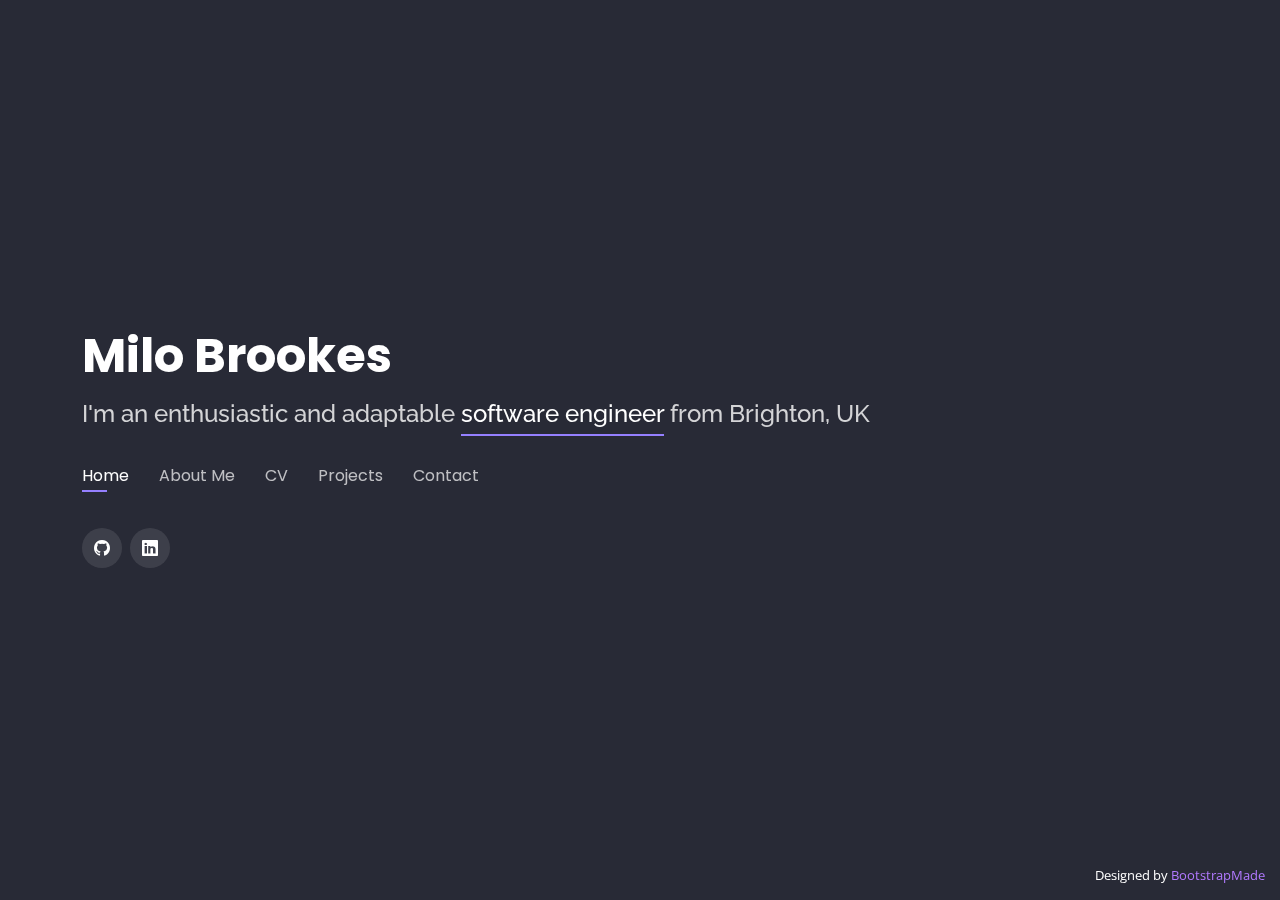
<file: index.html>
<!DOCTYPE html>
<html lang="en">

<head>
  <meta charset="utf-8">
  <meta content="width=device-width, initial-scale=1.0" name="viewport">

  <title>Milo Brookes Portfolio</title>
  <meta content="" name="description">
  <meta content="" name="keywords">

  <!-- Favicons -->
  <link href="assets/img/favicon.png" rel="icon">
  <link href="assets/img/apple-touch-icon.png" rel="apple-touch-icon">

  <!-- Google Fonts -->
  <link href="https://fonts.googleapis.com/css?family=Open+Sans:300,300i,400,400i,600,600i,700,700i|Raleway:300,300i,400,400i,500,500i,600,600i,700,700i|Poppins:300,300i,400,400i,500,500i,600,600i,700,700i" rel="stylesheet">

  <!-- Vendor CSS Files -->
  <link href="assets/vendor/bootstrap/css/bootstrap.min.css" rel="stylesheet">
  <link href="assets/vendor/bootstrap-icons/bootstrap-icons.css" rel="stylesheet">
  <link href="assets/vendor/boxicons/css/boxicons.min.css" rel="stylesheet">
  <link href="assets/vendor/glightbox/css/glightbox.min.css" rel="stylesheet">
  <link href="assets/vendor/remixicon/remixicon.css" rel="stylesheet">
  <link href="assets/vendor/swiper/swiper-bundle.min.css" rel="stylesheet">

  <!-- Template Main CSS File -->
  <link href="assets/css/style.css" rel="stylesheet">

  <!-- =======================================================
  * Template Name: Personal - v4.7.0
  * Template URL: https://bootstrapmade.com/personal-free-resume-bootstrap-template/
  * Author: BootstrapMade.com
  * License: https://bootstrapmade.com/license/
  ======================================================== -->
</head>

<body>

  <!-- ======= Header ======= -->
  <header id="header">
    <div class="container">

      <h1><a href="index.html">Milo Brookes</a></h1>
      <!-- Uncomment below if you prefer to use an image logo -->
      <!-- <a href="index.html" class="mr-auto"><img src="assets/img/logo.png" alt="" class="img-fluid"></a> -->
      <h2>I'm an enthusiastic and adaptable <span>software engineer</span> from Brighton, UK</h2>

      <nav id="navbar" class="navbar">
        <ul>
          <li><a class="nav-link active" href="#header">Home</a></li>
          <li><a class="nav-link" href="#about">About Me</a></li>
          <li><a class="nav-link" href="#resume">CV</a></li>
          <li><a class="nav-link" href="#portfolio">Projects</a></li>
          <li><a class="nav-link" href="#contact">Contact</a></li>
        </ul>
        <i class="bi bi-list mobile-nav-toggle"></i>
      </nav><!-- .navbar -->

      <div class="social-links">
        <a href="https://github.com/Mbrookesy" class="github" target="_blank"><i class="bi bi-github"></i></a>
        <a href="https://www.linkedin.com/in/milo-brookes/" class="linkedin" target="_blank"><i class="bi bi-linkedin"></i></a>
      </div>

    </div>
  </header><!-- End Header -->

  <!-- ======= About Section ======= -->
  <section id="about" class="about">

    <!-- ======= About Me ======= -->
    <div class="about-me container">

      <div class="section-title">
        <h2>About Me</h2>
        <p>Hi All!</p>
      </div>

      <div class="row">
        <div class="col-lg-4" data-aos="fade-right">
          <img src="assets/img/Milo3.png" class="img-fluid" alt="">
        </div>
        <div class="col-lg-8 pt-4 pt-lg-0 content" data-aos="fade-left">
          <h3>Software Engineer</h3>
          <p>
            I'm sure you've already read the title of this website but just in case, my name is Milo.
          </p>
          
          <p>
            At the time of reading this, I'm working remotely as a Scala Engineer with Capgemini, mostly doing API and other backend development work.
            </p>
            <p>
            I have a bit of a passion for creating different programs and software, big and small, when I get the time, you can see some of those on this website but feel free to look into my GitHub as well to see any other things I may be tinkering with or just whatever I was in the mood for that day.
          </p>
          <p>I'm always available to chat with about anything so feel free to reach out on one of my socials.</p>
        </div>
      </div>

    </div><!-- End About Me -->

    <!-- ======= Counts ======= -->
    <div class="counts container">

      <div class="row">

        <div class="col-lg-3 col-md-6">
          <div class="count-box">
            <i class="bi bi-briefcase-fill"></i>
            <span data-purecounter-start="0" data-purecounter-end="3" data-purecounter-duration="1" class="purecounter"></span>
            <p>Years of Professional Experience</p>
          </div>
        </div>

        <div class="col-lg-3 col-md-6 mt-5 mt-md-0">
          <div class="count-box">
            <i class="bi bi-journal-richtext"></i>
            <span data-purecounter-start="0" data-purecounter-end="11" data-purecounter-duration="1" class="purecounter"></span>
            <p>Personal Projects</p>
          </div>
        </div>

        <div class="col-lg-3 col-md-6 mt-5 mt-lg-0">
          <div class="count-box">
            <i class="bi bi-briefcase-fill"></i>
            <span data-purecounter-start="0" data-purecounter-end="10" data-purecounter-duration="1" class="purecounter"></span>
            <p>Years of Programming</p>
          </div>
        </div>

        <div class="col-lg-3 col-md-6 mt-5 mt-lg-0">
          <div class="count-box">
            <i class="bi bi-emoji-smile"></i>
            <span>∞</span>
            <p>Amounts of Fun</p>
          </div>
        </div>

      </div>

    </div><!-- End Counts -->

    <!-- ======= Skills  ======= -->
    <div class="skills container">

      <div class="section-title">
        <h2>Skills</h2>
      </div>

      <div class="row skills-content">

        <div class="col-lg-6">

          <div class="progress">
            <span class="skill">Scala <i class="val">100%</i></span>
            <div class="progress-bar-wrap">
              <div class="progress-bar" role="progressbar" aria-valuenow="100" aria-valuemin="0" aria-valuemax="100"></div>
            </div>
          </div>

          <div class="progress">
            <span class="skill">Python <i class="val">95%</i></span>
            <div class="progress-bar-wrap">
              <div class="progress-bar" role="progressbar" aria-valuenow="95" aria-valuemin="0" aria-valuemax="100"></div>
            </div>
          </div>

          <div class="progress">
            <span class="skill">Java <i class="val">75%</i></span>
            <div class="progress-bar-wrap">
              <div class="progress-bar" role="progressbar" aria-valuenow="75" aria-valuemin="0" aria-valuemax="100"></div>
            </div>
          </div>

        </div>

        <div class="col-lg-6">

          <div class="progress">
            <span class="skill">API Development <i class="val">85%</i></span>
            <div class="progress-bar-wrap">
              <div class="progress-bar" role="progressbar" aria-valuenow="85" aria-valuemin="0" aria-valuemax="100"></div>
            </div>
          </div>

          <div class="progress">
            <span class="skill">Bot Development <i class="val">70%</i></span>
            <div class="progress-bar-wrap">
              <div class="progress-bar" role="progressbar" aria-valuenow="70" aria-valuemin="0" aria-valuemax="100"></div>
            </div>
          </div>

          <div class="progress">
            <span class="skill">HTML / CSS / Javascript <i class="val">75%</i></span>
            <div class="progress-bar-wrap">
              <div class="progress-bar" role="progressbar" aria-valuenow="65" aria-valuemin="0" aria-valuemax="100"></div>
            </div>
          </div>

        </div>

      </div>

    </div><!-- End Skills -->

    <!-- ======= Interests ======= -->
    <div class="interests container">

      <div class="section-title">
        <h2>Interests</h2>
      </div>

      <div class="row">
        <div class="col-lg-3 col-md-4">
          <div class="icon-box">
            <i class="ri-computer-line" style="color: #ffbb2c;"></i>
            <h3>Programming</h3>
          </div>
        </div>
        <div class="col-lg-3 col-md-4 mt-4 mt-md-0">
          <div class="icon-box">
            <i class="ri-artboard-line" style="color: #5578ff;"></i>
            <h3>Digital Art</h3>
          </div>
        </div>
        <div class="col-lg-3 col-md-4 mt-4 mt-md-0">
          <div class="icon-box">
            <i class="ri-cake-3-line" style="color: #e80368;"></i>
            <h3>Cooking</h3>
          </div>
        </div>
        <div class="col-lg-3 col-md-4 mt-4 mt-lg-0">
          <div class="icon-box">
            <i class="ri-bear-smile-line" style="color: #e361ff;"></i>
            <h3>Pets</h3>
          </div>
        </div>
        <div class="col-lg-3 col-md-4 mt-4">
          <div class="icon-box">
            <i class="ri-walk-line" style="color: #47aeff;"></i>
            <h3>Walks</h3>
          </div>
        </div>
        <div class="col-lg-3 col-md-4 mt-4">
          <div class="icon-box">
            <i class="ri-gamepad-line" style="color: #ffa76e;"></i>
            <h3>Gaming</h3>
          </div>
        </div>
        <div class="col-lg-3 col-md-4 mt-4">
          <div class="icon-box">
            <i class="ri-hotel-line" style="color: #11dbcf;"></i>
            <h3>Traveling</h3>
          </div>
        </div>
        <div class="col-lg-3 col-md-4 mt-4">
          <div class="icon-box">
            <i class="ri-book-2-line" style="color: #4233ff;"></i>
            <h3>Anime / Manga</h3>
          </div>
        </div>
        <div class="col-lg-3 col-md-4 mt-4">
          <div class="icon-box">
            <i class="ri-pencil-line" style="color: #b2904f;"></i>
            <h3>Writing</h3>
          </div>
        </div>
        <div class="col-lg-3 col-md-4 mt-4">
          <div class="icon-box">
            <i class="ri-flag-line" style="color: #b20969;"></i>
            <h3>Flags</h3>
          </div>
        </div>
        <div class="col-lg-3 col-md-4 mt-4">
          <div class="icon-box">
            <i class="ri-global-line" style="color: #ff5828;"></i>
            <h3>Languages</h3>
          </div>
        </div>
        <div class="col-lg-3 col-md-4 mt-4">
          <div class="icon-box">
            <i class="ri-ancient-gate-line" style="color: #29cc61;"></i>
            <h3>History</h3>
          </div>
        </div>
      </div>

    </div><!-- End Interests -->

  </section><!-- End About Section -->

  <!-- ======= Resume Section ======= -->
  <section id="resume" class="resume">
    <div class="container">

      <div class="section-title">
        <h2>CV</h2>
        <p>Check My CV</p>
      </div>

      <div class="row">
        <div class="col-lg-6">
          <h3 class="resume-title">Summary</h3>
          <div class="resume-item pb-0">
            <h4>Milo Brookes</h4>
            <p><em>An adaptable and enthusiastic software engineer looking to further their career and find new exciting opportunities which will help develop and build upon existing technical, hardworking, and organisational skills, gained through a combination of self-directed learning, personal projects and work experience.</em></p>
            <p>
            <ul>
              <li>mbrookesybusiness@gmail.com</li>
              <li>Phone Number on Request</li>
            </ul>
            </p>
          </div>

          <h3 class="resume-title">Education</h3>
          <div class="resume-item">
            <h4>Bachelor of Science (Honours) Computing and IT</h4>
            <h5>2019 - Present</h5>
            <p><em>The Open University</em></p>
            <p>I'm currently part-time working towards my Bachelor's degree in Computing and IT. Currently, I've done studies and project work which has helped me with python development as well as getting better when it comes to networking within Cisco devices. I plan to during my course to start my studies in machine learning.</p>
          </div>
          <div class="resume-item">
            <h4>Cpmputer Science, Media & IT A Level</h4>
            <h5>2015 - 2018</h5>
            <p><em>Varndean College, Brighton</em></p>
            <p>I had done a Computer Science A-Level, IT BTEC national extended certificate and a creative media subsidiary diploma during my studies at college. I spent my time working on my Java development skills as well as building websites with HTML, CSS and Javascript as well as creating 2D and 3D games using Gamemaker and Unity.</p>
          </div>
        </div>
        <div class="col-lg-6">
          <h3 class="resume-title">Professional Experience</h3>
          <div class="resume-item">
            <h4>Software Engineer</h4>
            <h5>2020 - Present</h5>
            <p><em>Capgemini</em></p>
            <p>
              <p>I was brought on by Capgemini as a permanent employee after a great performance as a contractor. I'm continuing my role as a Software Engineer within Capgemini and continue to strive and improve my technical and interpersonal skills.</p>
              <p>I've been involved in upskilling a new member and have shown an eagerness in being able to pass on my knowledge to others as well as assisting in any issues that happens whether it is project work or issues outside my scope. </p>
              <p>I'm planning on moving to a new team within the company soon and hope to develop my skills further as new opportunities arrive in my work life.</p>
            </p>
          </div>
          <div class="resume-item">
            <h4>IT Consultant</h4>
            <h5>2019 - 2021</h5>
            <p><em>QA Consulting</em></p>
            <p>
              <p>I was scouted by a consulting agency to be upskilled as a contractor for them. I took part in an intensive 12-week training course in Manchester to upskill my development skills in languages such as Python and Java as well as taking part in projects which helped develop skills in agile development.</p>
              <p>After training, I was deployed to Telford to work as a contractor for Capgemini as a Scala Developer. Originally I did not know anything about Scala however it didn't take long to pick it up and continue to learn as I worked.</p>
              <p>During the role, I worked with my team to deliver our API deliverables to stakeholders with high satisfaction and I ensured that all our work was well tested and well maintained through extensive testing and support.</p>
            </p>
          </div>
        </div>
      </div>

    </div>
  </section><!-- End Resume Section -->

  <!-- ======= Portfolio Section ======= -->
  <section id="portfolio" class="portfolio">
    <div class="container">

      <div class="section-title">
        <h2>Projects</h2>
        <p>My Works</p>
      </div>

      <div class="row">
        <div class="col-lg-12 d-flex justify-content-center">
          <ul id="portfolio-flters">
            <li data-filter="*" class="filter-active">All</li>
            <li data-filter=".filter-bots">Bots</li>
            <li data-filter=".filter-apis">APIs</li>
            <li data-filter=".filter-web">Websites</li>
            <li data-filter=".filter-games">Games</li>
            <li data-filter=".filter-wip">WIPs</li>
          </ul>
        </div>
      </div>

      <div class="row portfolio-container">

        <div class="col-lg-4 col-md-6 portfolio-item filter-web">
          <div class="portfolio-wrap">
            <img src="assets/img/portfolio/RefRealm.JPG" class="img-fluid" alt="">
            <div class="portfolio-info">
              <h4>Ref Realm</h4>
              <p>The Art Reference Website Concept</p>
              <div class="portfolio-links">
                <a href="portfolio-ref-realm.html" data-gallery="portfolioDetailsGallery" data-glightbox="type: external" class="portfolio-details-lightbox" title="Portfolio Details"><i class="bx bx-info-circle"></i></a>
                <a href="https://github.com/Mbrookesy/Ref-Realm" target="_blank"><i class="bx bx-link"></i></a>
              </div>
            </div>
          </div>
        </div>

        <div class="col-lg-4 col-md-6 portfolio-item filter-bots">
          <div class="portfolio-wrap">
            <img src="assets/img/portfolio/PosinymScreen.png" class="img-fluid" alt="">
            <div class="portfolio-info">
              <h4>Posinym</h4>
              <p>The Antonym Twitter Bot</p>
              <div class="portfolio-links">
                <a href="portfolio-posinym.html" data-gallery="portfolioDetailsGallery" data-glightbox="type: external" class="portfolio-details-lightbox" title="Portfolio Details"><i class="bx bx-info-circle"></i></a>
                <a href="https://github.com/Mbrookesy/Posinym" target="_blank"><i class="bx bx-link"></i></a>
              </div>
            </div>
          </div>
        </div>

        <div class="col-lg-4 col-md-6 portfolio-item filter-apis">
          <div class="portfolio-wrap">
            <img src="assets/img/portfolio/Posinym.jpg" class="img-fluid" alt="">
            <div class="portfolio-info">
              <h4>Posinym Api</h4>
              <p>The Antonym Posinym Dictionary API</p>
              <div class="portfolio-links">
                <a href="portfolio-posinym-api.html" data-gallery="portfolioDetailsGallery" data-glightbox="type: external" class="portfolio-details-lightbox" title="Portfolio Details"><i class="bx bx-info-circle"></i></a>
                <a href="https://github.com/Mbrookesy/Posinym-Dictionary-Api" target="_blank"><i class="bx bx-link"></i></a>
              </div>
            </div>
          </div>
        </div>

        <div class="col-lg-4 col-md-6 portfolio-item filter-bots">
          <div class="portfolio-wrap">
            <img src="assets/img/portfolio/Kohaku.PNG" class="img-fluid" alt="">
            <div class="portfolio-info">
              <h4>K0haku Bot</h4>
              <p>The general purpose discord bot</p>
              <div class="portfolio-links">
                <a href="portfolio-k0haku-bot.html" data-gallery="portfolioDetailsGallery" data-glightbox="type: external" class="portfolio-details-lightbox" title="Portfolio Details"><i class="bx bx-info-circle"></i></a>
                <a href="https://github.com/Mbrookesy/K0haku_Bot" target="_blank"><i class="bx bx-link"></i></a>
              </div>
            </div>
          </div>
        </div>

        <div class="col-lg-4 col-md-6 portfolio-item filter-games">
          <div class="portfolio-wrap">
            <img src="assets/img/portfolio/Jquest.JPG" class="img-fluid" alt="">
            <div class="portfolio-info">
              <h4>JQuest Demo</h4>
              <p>The Demo of RPG JQuest</p>
              <div class="portfolio-links">
                <a href="portfolio-jquest.html" data-gallery="portfolioDetailsGallery" data-glightbox="type: external" class="portfolio-details-lightbox" title="Portfolio Details"><i class="bx bx-info-circle"></i></a>
                <a href="https://github.com/Mbrookesy/JQuest-Demo" target="_blank"><i class="bx bx-link"></i></a>
              </div>
            </div>
          </div>
        </div>

        <div class="col-lg-4 col-md-6 portfolio-item filter-wip">
          <div class="portfolio-wrap">
            <img src="assets/img/portfolio/Gacha.JPG" class="img-fluid" alt="">
            <div class="portfolio-info">
              <h4>Liseria Gacha Bot</h4>
              <p>The Gacha Discord Bot</p>
              <div class="portfolio-links">
                <a href="portfolio-liseria-gacha.html" data-gallery="portfolioDetailsGallery" data-glightbox="type: external" class="portfolio-details-lightbox" title="Portfolio Details"><i class="bx bx-info-circle"></i></a>
                <a href="https://github.com/Mbrookesy/Liseria-Gacha-Bot" target="_blank"><i class="bx bx-link"></i></a>
              </div>
            </div>
          </div>
        </div>

        <div class="col-lg-4 col-md-6 portfolio-item filter-games">
          <div class="portfolio-wrap">
            <img src="assets/img/portfolio/Minesweeper.JPG" class="img-fluid" alt="">
            <div class="portfolio-info">
              <h4>Minesweeper</h4>
              <p>Minesweeper in p5.js</p>
              <div class="portfolio-links">
                <a href="portfolio-minesweeper.html" data-gallery="portfolioDetailsGallery" data-glightbox="type: external" class="portfolio-details-lightbox" title="Portfolio Details"><i class="bx bx-info-circle"></i></a>
                <a href="https://github.com/Mbrookesy/Minesweeper" target="_blank"><i class="bx bx-link"></i></a>
              </div>
            </div>
          </div>
        </div>

        <div class="col-lg-4 col-md-6 portfolio-item filter-wip">
          <div class="portfolio-wrap">
            <img src="assets/img/portfolio/Hanako.png" class="img-fluid" alt="">
            <div class="portfolio-info">
              <h4>Unnamed Visual Novel</h4>
              <p>Visual Novel in Gamemaker</p>
              <div class="portfolio-links">
                <a href="portfolio-vn.html" data-gallery="portfolioDetailsGallery" data-glightbox="type: external" class="portfolio-details-lightbox" title="Portfolio Details"><i class="bx bx-info-circle"></i></a>
              </div>
            </div>
          </div>
        </div>

      </div>

    </div>
  </section><!-- End Portfolio Section -->

  <!-- ======= Contact Section ======= -->
  <section id="contact" class="contact">
    <div class="container">

      <div class="section-title">
        <h2>Contact</h2>
        <p>Contact Me</p>
      </div>

      <div class="row mt-2">

        <div class="col-md-6 d-flex align-items-stretch">
          <div class="info-box">
            <i class="bx bx-map"></i>
            <h3>Base Location</h3>
            <p>Brighton, East Sussex</p>
          </div>
        </div>

        <div class="col-md-6 mt-4 mt-md-0 d-flex align-items-stretch">
          <div class="info-box">
            <i class="bx bx-share-alt"></i>
            <h3>Social Profiles</h3>
            <div class="social-links">
              <a href="https://github.com/Mbrookesy" class="github"><i class="bi bi-github"></i></a>
              <a href="https://www.linkedin.com/in/milo-brookes/" class="linkedin"><i class="bi bi-linkedin"></i></a>
            </div>
          </div>
        </div>

        <div class="col-md-6 mt-4 d-flex align-items-stretch">
          <div class="info-box">
            <i class="bx bx-envelope"></i>
            <h3>Email Me</h3>
            <p>mbrookesybusiness@gmail.com</p>
          </div>
        </div>
        <div class="col-md-6 mt-4 d-flex align-items-stretch">
          <div class="info-box">
            <i class="bx bx-phone-call"></i>
            <h3>Text / Call Me</h3>
            <p>Phone Number on Request</p>
          </div>
        </div>
      </div>

    </div>
  </section><!-- End Contact Section -->

  <div class="credits">
    <!-- All the links in the footer should remain intact. -->
    <!-- You can delete the links only if you purchased the pro version. -->
    <!-- Licensing information: https://bootstrapmade.com/license/ -->
    <!-- Purchase the pro version with working PHP/AJAX contact form: https://bootstrapmade.com/personal-free-resume-bootstrap-template/ -->
    Designed by <a href="https://bootstrapmade.com/">BootstrapMade</a>
  </div>

  <!-- Vendor JS Files -->
  <script src="assets/vendor/purecounter/purecounter.js"></script>
  <script src="assets/vendor/bootstrap/js/bootstrap.bundle.min.js"></script>
  <script src="assets/vendor/glightbox/js/glightbox.min.js"></script>
  <script src="assets/vendor/isotope-layout/isotope.pkgd.min.js"></script>
  <script src="assets/vendor/swiper/swiper-bundle.min.js"></script>
  <script src="assets/vendor/waypoints/noframework.waypoints.js"></script>
  <script src="assets/vendor/php-email-form/validate.js"></script>

  <!-- Template Main JS File -->
  <script src="assets/js/main.js"></script>

</body>

</html>
</file>
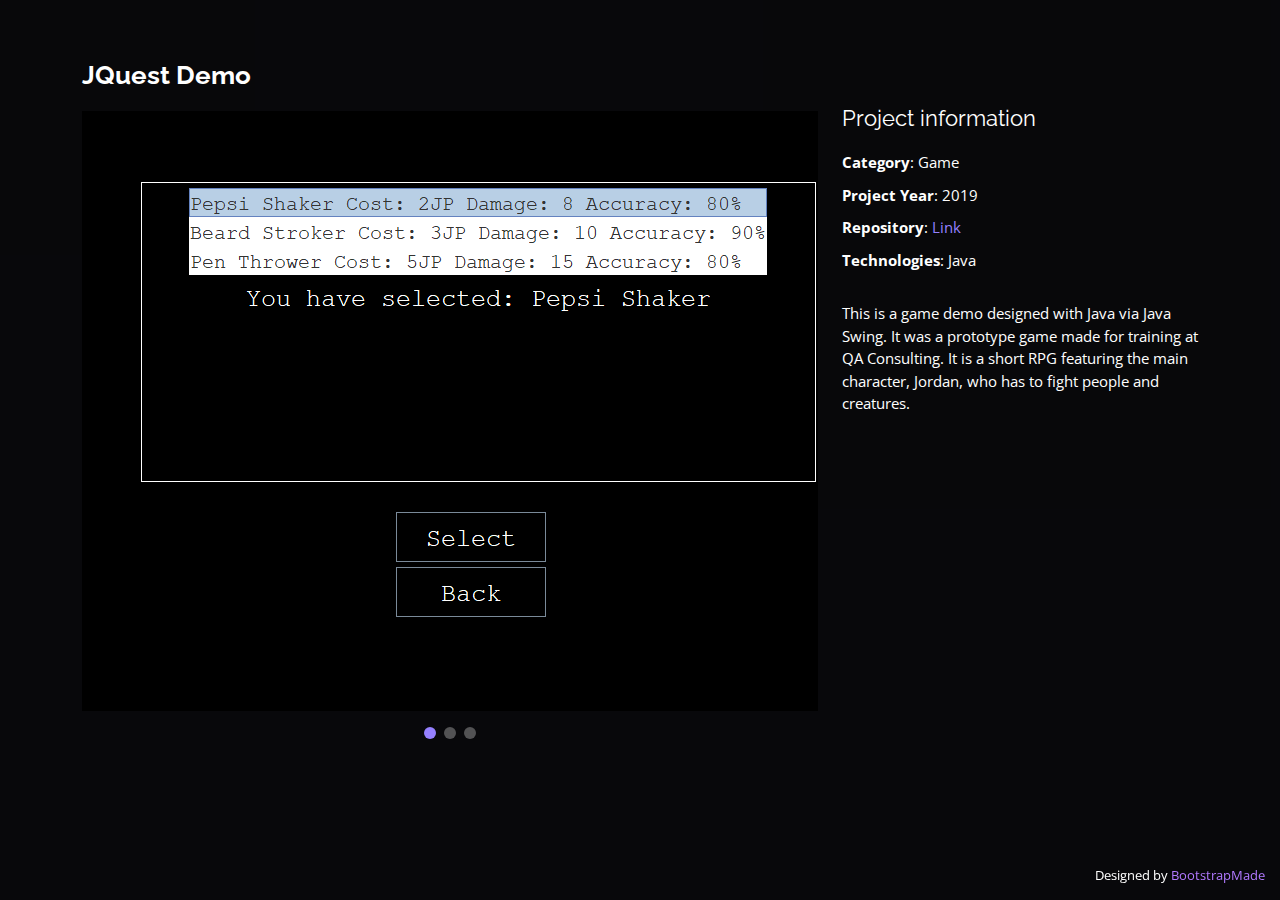
<file: portfolio-jquest.html>
<!DOCTYPE html>
<html lang="en">

<head>
  <meta charset="utf-8">
  <meta content="width=device-width, initial-scale=1.0" name="viewport">

  <title>JQuest</title>
  <meta content="" name="description">
  <meta content="" name="keywords">

  <!-- Favicons -->
  <link href="assets/img/favicon.png" rel="icon">
  <link href="assets/img/apple-touch-icon.png" rel="apple-touch-icon">

  <!-- Google Fonts -->
  <link href="https://fonts.googleapis.com/css?family=Open+Sans:300,300i,400,400i,600,600i,700,700i|Raleway:300,300i,400,400i,500,500i,600,600i,700,700i|Poppins:300,300i,400,400i,500,500i,600,600i,700,700i" rel="stylesheet">

  <!-- Vendor CSS Files -->
  <link href="assets/vendor/bootstrap/css/bootstrap.min.css" rel="stylesheet">
  <link href="assets/vendor/bootstrap-icons/bootstrap-icons.css" rel="stylesheet">
  <link href="assets/vendor/boxicons/css/boxicons.min.css" rel="stylesheet">
  <link href="assets/vendor/glightbox/css/glightbox.min.css" rel="stylesheet">
  <link href="assets/vendor/remixicon/remixicon.css" rel="stylesheet">
  <link href="assets/vendor/swiper/swiper-bundle.min.css" rel="stylesheet">

  <!-- Template Main CSS File -->
  <link href="assets/css/style.css" rel="stylesheet">

  <!-- =======================================================
  * Template Name: Personal - v4.7.0
  * Template URL: https://bootstrapmade.com/personal-free-resume-bootstrap-template/
  * Author: BootstrapMade.com
  * License: https://bootstrapmade.com/license/
  ======================================================== -->
</head>

<body>

  <main id="main">

    <!-- ======= Portfolio Details ======= -->
    <div id="portfolio-details" class="portfolio-details">
      <div class="container">

        <div class="row">

          <div class="col-lg-8">
            <h2 class="portfolio-title">JQuest Demo</h2>

            <div class="portfolio-details-slider swiper">
              <div class="swiper-wrapper align-items-center">

                <div class="swiper-slide">
                  <img src="assets/img/portfolio/Jquest2.png" alt="">
                </div>

                <div class="swiper-slide">
                  <img src="assets/img/portfolio/Jquest.JPG" alt="">
                </div>

                <div class="swiper-slide">
                  <img src="assets/img/portfolio/Jquest3.png" alt="">
                </div>

              </div>
              <div class="swiper-pagination"></div>
            </div>

          </div>

          <div class="col-lg-4 portfolio-info">
            <h3>Project information</h3>
            <ul>
              <li><strong>Category</strong>: Game</li>
              <li><strong>Project Year</strong>: 2019</li>
              <li><strong>Repository</strong>: <a href="https://github.com/Mbrookesy/JQuest-Demo"> Link</a></li>
              <li><strong>Technologies</strong>: Java</li>
            </ul>

            <p>
              This is a game demo designed with Java via Java Swing. It was a prototype game made for training at QA Consulting. It is a short RPG featuring the main character, Jordan, who has to fight people and creatures.
            </p>
          </div>

        </div>

      </div>
    </div><!-- End Portfolio Details -->

  </main><!-- End #main -->

  <div class="credits">
    <!-- All the links in the footer should remain intact. -->
    <!-- You can delete the links only if you purchased the pro version. -->
    <!-- Licensing information: https://bootstrapmade.com/license/ -->
    <!-- Purchase the pro version with working PHP/AJAX contact form: https://bootstrapmade.com/personal-free-resume-bootstrap-template/ -->
    Designed by <a href="https://bootstrapmade.com/">BootstrapMade</a>
  </div>

  <!-- Vendor JS Files -->
  <script src="assets/vendor/purecounter/purecounter.js"></script>
  <script src="assets/vendor/bootstrap/js/bootstrap.bundle.min.js"></script>
  <script src="assets/vendor/glightbox/js/glightbox.min.js"></script>
  <script src="assets/vendor/isotope-layout/isotope.pkgd.min.js"></script>
  <script src="assets/vendor/swiper/swiper-bundle.min.js"></script>
  <script src="assets/vendor/waypoints/noframework.waypoints.js"></script>
  <script src="assets/vendor/php-email-form/validate.js"></script>

  <!-- Template Main JS File -->
  <script src="assets/js/main.js"></script>

</body>

</html>
</file>
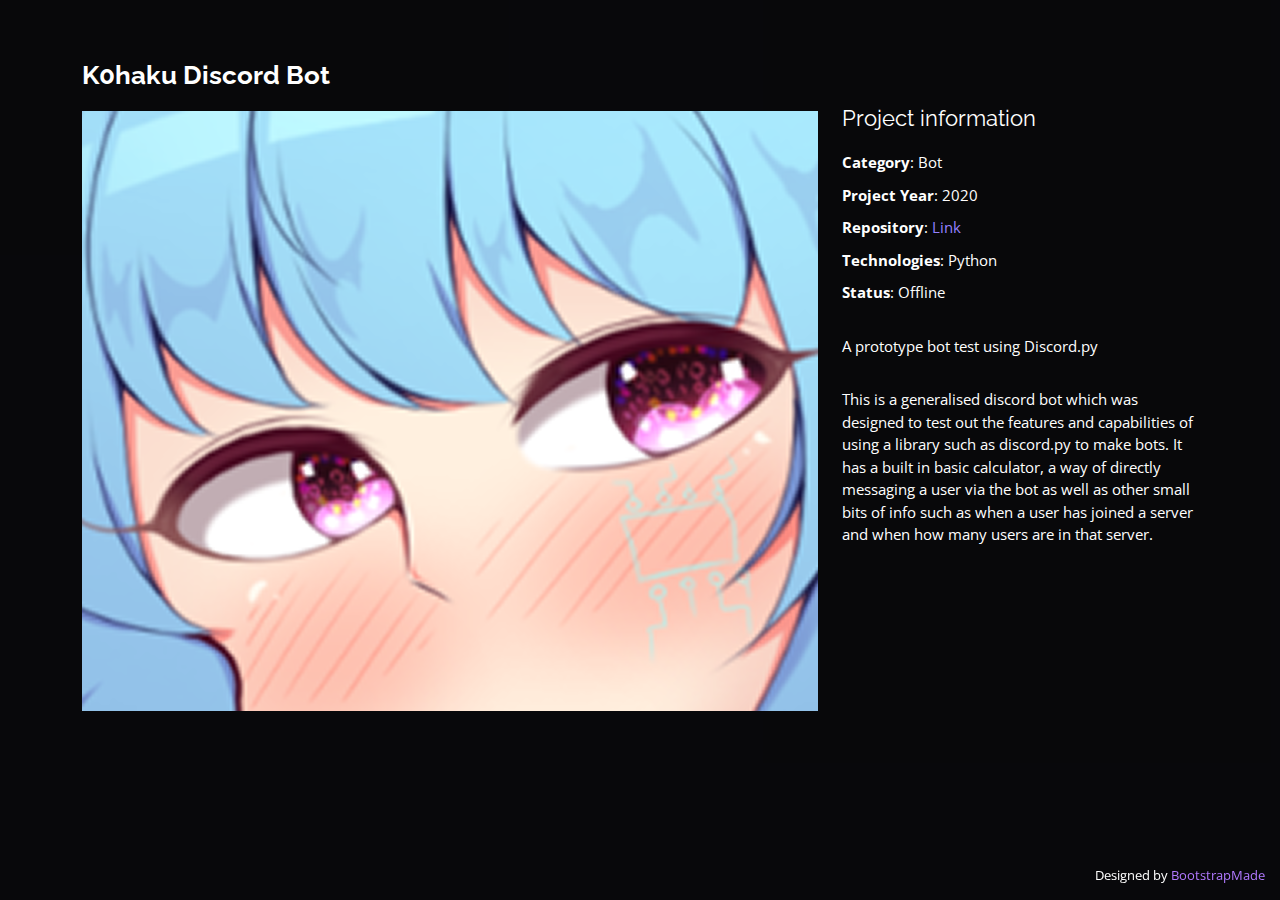
<file: portfolio-k0haku-bot.html>
<!DOCTYPE html>
<html lang="en">

<head>
  <meta charset="utf-8">
  <meta content="width=device-width, initial-scale=1.0" name="viewport">

  <title>Kohaku Bot</title>
  <meta content="" name="description">
  <meta content="" name="keywords">

  <!-- Favicons -->
  <link href="assets/img/favicon.png" rel="icon">
  <link href="assets/img/apple-touch-icon.png" rel="apple-touch-icon">

  <!-- Google Fonts -->
  <link href="https://fonts.googleapis.com/css?family=Open+Sans:300,300i,400,400i,600,600i,700,700i|Raleway:300,300i,400,400i,500,500i,600,600i,700,700i|Poppins:300,300i,400,400i,500,500i,600,600i,700,700i" rel="stylesheet">

  <!-- Vendor CSS Files -->
  <link href="assets/vendor/bootstrap/css/bootstrap.min.css" rel="stylesheet">
  <link href="assets/vendor/bootstrap-icons/bootstrap-icons.css" rel="stylesheet">
  <link href="assets/vendor/boxicons/css/boxicons.min.css" rel="stylesheet">
  <link href="assets/vendor/glightbox/css/glightbox.min.css" rel="stylesheet">
  <link href="assets/vendor/remixicon/remixicon.css" rel="stylesheet">
  <link href="assets/vendor/swiper/swiper-bundle.min.css" rel="stylesheet">

  <!-- Template Main CSS File -->
  <link href="assets/css/style.css" rel="stylesheet">

  <!-- =======================================================
  * Template Name: Personal - v4.7.0
  * Template URL: https://bootstrapmade.com/personal-free-resume-bootstrap-template/
  * Author: BootstrapMade.com
  * License: https://bootstrapmade.com/license/
  ======================================================== -->
</head>

<body>

  <main id="main">

    <!-- ======= Portfolio Details ======= -->
    <div id="portfolio-details" class="portfolio-details">
      <div class="container">

        <div class="row">

          <div class="col-lg-8">
            <h2 class="portfolio-title">K0haku Discord Bot</h2>

            <div class="portfolio-details-slider swiper">
              <div class="swiper-wrapper align-items-center">

                <div class="swiper-slide">
                  <img src="assets/img/portfolio/Kohaku.PNG" alt="">
                </div>

              </div>
              <div class="swiper-pagination"></div>
            </div>

          </div>

          <div class="col-lg-4 portfolio-info">
            <h3>Project information</h3>
            <ul>
              <li><strong>Category</strong>: Bot</li>
              <li><strong>Project Year</strong>: 2020</li>
              <li><strong>Repository</strong>: <a href="https://github.com/Mbrookesy/K0haku_Bot"> Link</a></li>
              <li><strong>Technologies</strong>: Python</li>
              <li><strong>Status</strong>: Offline</li>
            </ul>

            <p>
              A prototype bot test using Discord.py
            </p>
            <p>
              This is a generalised discord bot which was designed to test out the features and capabilities of using a library such as discord.py to make bots. It has a built in basic calculator, a way of directly messaging a user via the bot as well as other small bits of info such as when a user has joined a server and when how many users are in that server.
            </p>
          </div>

        </div>

      </div>
    </div><!-- End Portfolio Details -->

  </main><!-- End #main -->

  <div class="credits">
    <!-- All the links in the footer should remain intact. -->
    <!-- You can delete the links only if you purchased the pro version. -->
    <!-- Licensing information: https://bootstrapmade.com/license/ -->
    <!-- Purchase the pro version with working PHP/AJAX contact form: https://bootstrapmade.com/personal-free-resume-bootstrap-template/ -->
    Designed by <a href="https://bootstrapmade.com/">BootstrapMade</a>
  </div>

  <!-- Vendor JS Files -->
  <script src="assets/vendor/purecounter/purecounter.js"></script>
  <script src="assets/vendor/bootstrap/js/bootstrap.bundle.min.js"></script>
  <script src="assets/vendor/glightbox/js/glightbox.min.js"></script>
  <script src="assets/vendor/isotope-layout/isotope.pkgd.min.js"></script>
  <script src="assets/vendor/swiper/swiper-bundle.min.js"></script>
  <script src="assets/vendor/waypoints/noframework.waypoints.js"></script>
  <script src="assets/vendor/php-email-form/validate.js"></script>

  <!-- Template Main JS File -->
  <script src="assets/js/main.js"></script>

</body>

</html>
</file>
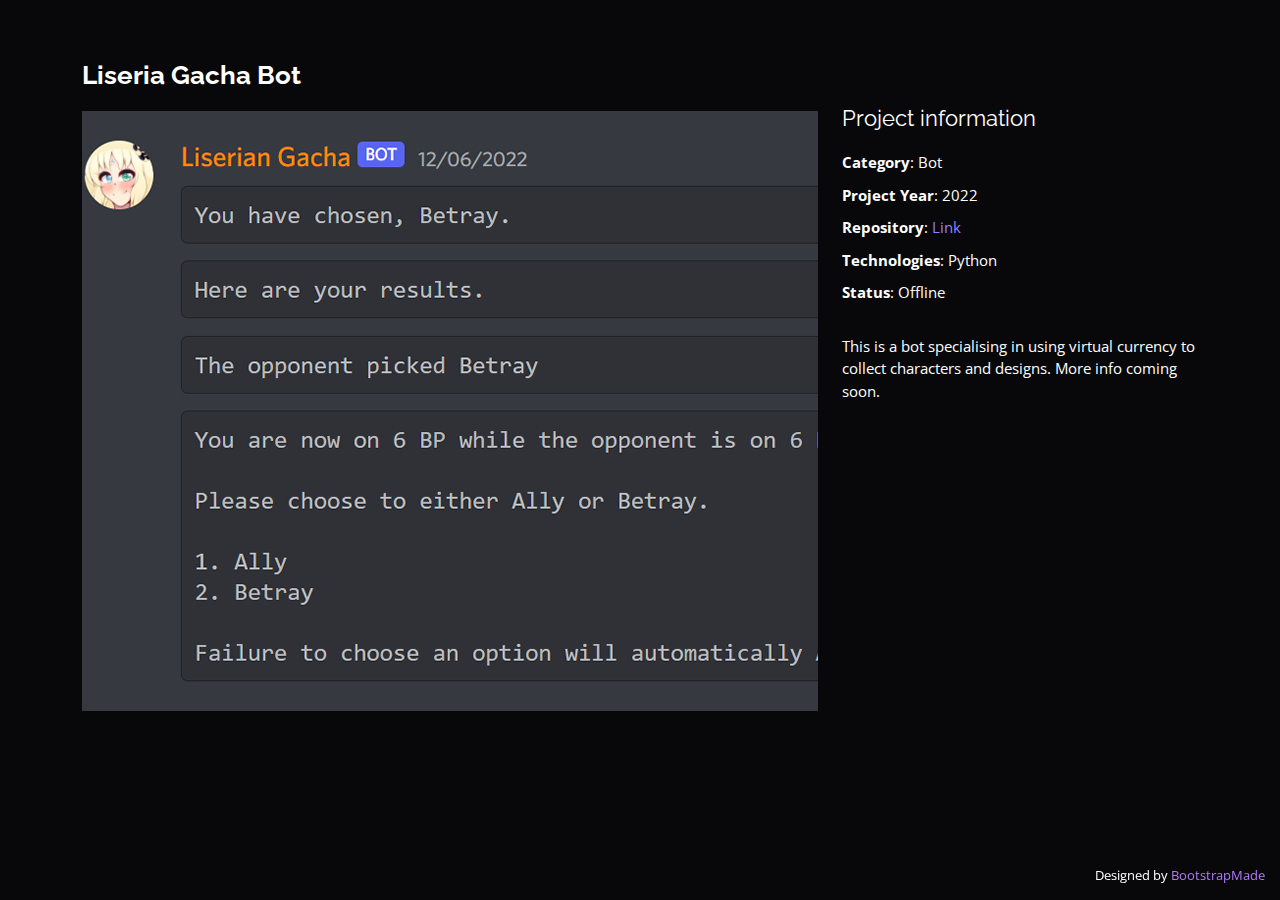
<file: portfolio-liseria-gacha.html>
<!DOCTYPE html>
<html lang="en">

<head>
  <meta charset="utf-8">
  <meta content="width=device-width, initial-scale=1.0" name="viewport">

  <title>Liseria Gacha Bot</title>
  <meta content="" name="description">
  <meta content="" name="keywords">

  <!-- Favicons -->
  <link href="assets/img/favicon.png" rel="icon">
  <link href="assets/img/apple-touch-icon.png" rel="apple-touch-icon">

  <!-- Google Fonts -->
  <link href="https://fonts.googleapis.com/css?family=Open+Sans:300,300i,400,400i,600,600i,700,700i|Raleway:300,300i,400,400i,500,500i,600,600i,700,700i|Poppins:300,300i,400,400i,500,500i,600,600i,700,700i" rel="stylesheet">

  <!-- Vendor CSS Files -->
  <link href="assets/vendor/bootstrap/css/bootstrap.min.css" rel="stylesheet">
  <link href="assets/vendor/bootstrap-icons/bootstrap-icons.css" rel="stylesheet">
  <link href="assets/vendor/boxicons/css/boxicons.min.css" rel="stylesheet">
  <link href="assets/vendor/glightbox/css/glightbox.min.css" rel="stylesheet">
  <link href="assets/vendor/remixicon/remixicon.css" rel="stylesheet">
  <link href="assets/vendor/swiper/swiper-bundle.min.css" rel="stylesheet">

  <!-- Template Main CSS File -->
  <link href="assets/css/style.css" rel="stylesheet">

  <!-- =======================================================
  * Template Name: Personal - v4.7.0
  * Template URL: https://bootstrapmade.com/personal-free-resume-bootstrap-template/
  * Author: BootstrapMade.com
  * License: https://bootstrapmade.com/license/
  ======================================================== -->
</head>

<body>

  <main id="main">

    <!-- ======= Portfolio Details ======= -->
    <div id="portfolio-details" class="portfolio-details">
      <div class="container">

        <div class="row">

          <div class="col-lg-8">
            <h2 class="portfolio-title">Liseria Gacha Bot</h2>

            <div class="portfolio-details-slider swiper">
              <div class="swiper-wrapper align-items-center">

                <div class="swiper-slide">
                  <img src="assets/img/portfolio/Gacha.JPG" alt="">
                </div>

              </div>
              <div class="swiper-pagination"></div>
            </div>

          </div>

          <div class="col-lg-4 portfolio-info">
            <h3>Project information</h3>
            <ul>
              <li><strong>Category</strong>: Bot</li>
              <li><strong>Project Year</strong>: 2022</li>
              <li><strong>Repository</strong>: <a href="https://github.com/Mbrookesy/Liseria-Gacha-Bot"> Link</a></li>
              <li><strong>Technologies</strong>: Python</li>
              <li><strong>Status</strong>: Offline</li>
            </ul>

            <p>
              This is a bot specialising in using virtual currency to collect characters and designs. More info coming soon.
            </p>
          </div>

        </div>

      </div>
    </div><!-- End Portfolio Details -->

  </main><!-- End #main -->

  <div class="credits">
    <!-- All the links in the footer should remain intact. -->
    <!-- You can delete the links only if you purchased the pro version. -->
    <!-- Licensing information: https://bootstrapmade.com/license/ -->
    <!-- Purchase the pro version with working PHP/AJAX contact form: https://bootstrapmade.com/personal-free-resume-bootstrap-template/ -->
    Designed by <a href="https://bootstrapmade.com/">BootstrapMade</a>
  </div>

  <!-- Vendor JS Files -->
  <script src="assets/vendor/purecounter/purecounter.js"></script>
  <script src="assets/vendor/bootstrap/js/bootstrap.bundle.min.js"></script>
  <script src="assets/vendor/glightbox/js/glightbox.min.js"></script>
  <script src="assets/vendor/isotope-layout/isotope.pkgd.min.js"></script>
  <script src="assets/vendor/swiper/swiper-bundle.min.js"></script>
  <script src="assets/vendor/waypoints/noframework.waypoints.js"></script>
  <script src="assets/vendor/php-email-form/validate.js"></script>

  <!-- Template Main JS File -->
  <script src="assets/js/main.js"></script>

</body>

</html>
</file>
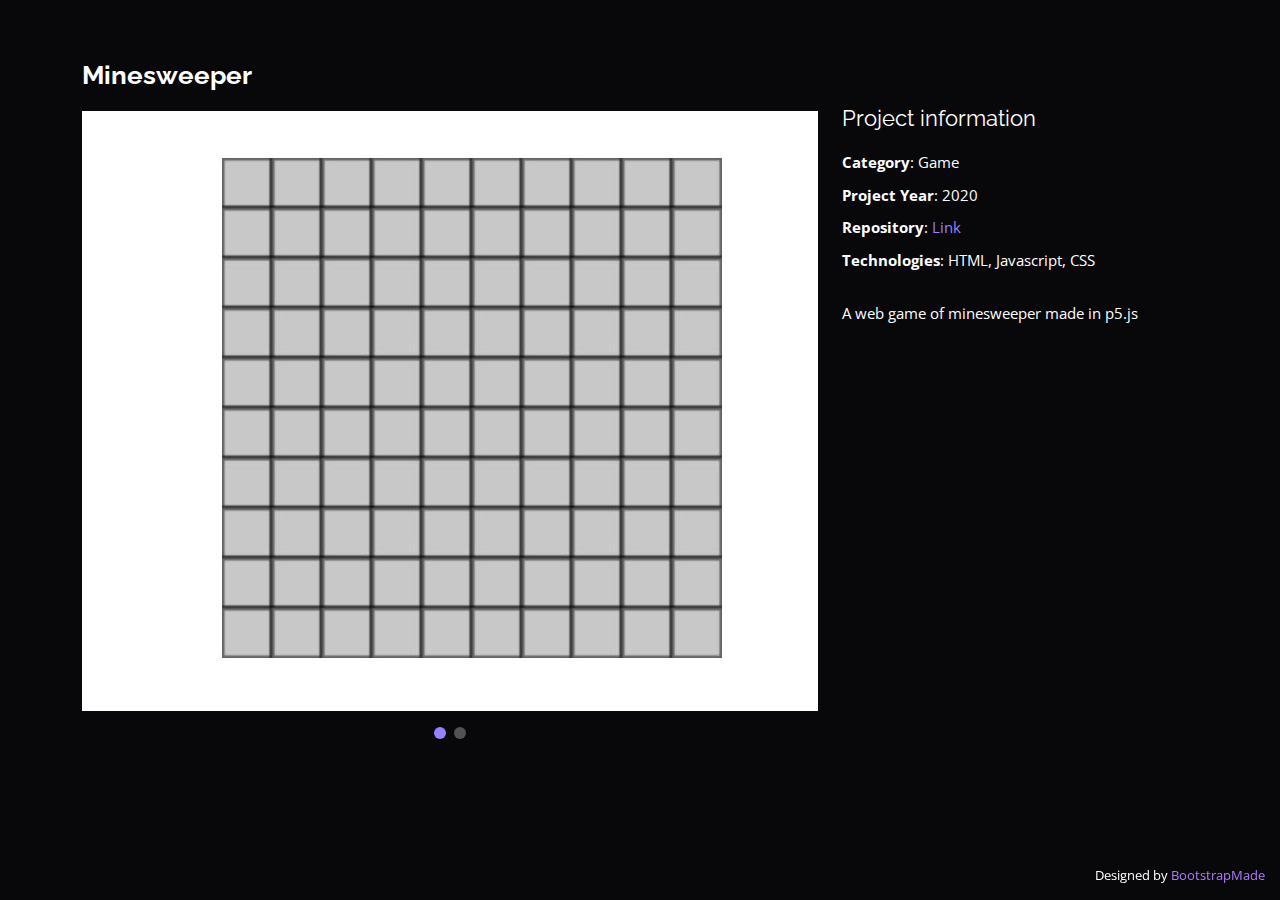
<file: portfolio-minesweeper.html>
<!DOCTYPE html>
<html lang="en">

<head>
  <meta charset="utf-8">
  <meta content="width=device-width, initial-scale=1.0" name="viewport">

  <title>Minesweeper</title>
  <meta content="" name="description">
  <meta content="" name="keywords">

  <!-- Favicons -->
  <link href="assets/img/favicon.png" rel="icon">
  <link href="assets/img/apple-touch-icon.png" rel="apple-touch-icon">

  <!-- Google Fonts -->
  <link href="https://fonts.googleapis.com/css?family=Open+Sans:300,300i,400,400i,600,600i,700,700i|Raleway:300,300i,400,400i,500,500i,600,600i,700,700i|Poppins:300,300i,400,400i,500,500i,600,600i,700,700i" rel="stylesheet">

  <!-- Vendor CSS Files -->
  <link href="assets/vendor/bootstrap/css/bootstrap.min.css" rel="stylesheet">
  <link href="assets/vendor/bootstrap-icons/bootstrap-icons.css" rel="stylesheet">
  <link href="assets/vendor/boxicons/css/boxicons.min.css" rel="stylesheet">
  <link href="assets/vendor/glightbox/css/glightbox.min.css" rel="stylesheet">
  <link href="assets/vendor/remixicon/remixicon.css" rel="stylesheet">
  <link href="assets/vendor/swiper/swiper-bundle.min.css" rel="stylesheet">

  <!-- Template Main CSS File -->
  <link href="assets/css/style.css" rel="stylesheet">

  <!-- =======================================================
  * Template Name: Personal - v4.7.0
  * Template URL: https://bootstrapmade.com/personal-free-resume-bootstrap-template/
  * Author: BootstrapMade.com
  * License: https://bootstrapmade.com/license/
  ======================================================== -->
</head>

<body>

  <main id="main">

    <!-- ======= Portfolio Details ======= -->
    <div id="portfolio-details" class="portfolio-details">
      <div class="container">

        <div class="row">

          <div class="col-lg-8">
            <h2 class="portfolio-title">Minesweeper</h2>

            <div class="portfolio-details-slider swiper">
              <div class="swiper-wrapper align-items-center">

                <div class="swiper-slide">
                  <img src="assets/img/portfolio/Minesweeper.JPG" alt="">
                </div>

                <div class="swiper-slide">
                  <img src="assets/img/portfolio/minesweeper2.png" alt="">
                </div>

              </div>
              <div class="swiper-pagination"></div>
            </div>

          </div>

          <div class="col-lg-4 portfolio-info">
            <h3>Project information</h3>
            <ul>
              <li><strong>Category</strong>: Game</li>
              <li><strong>Project Year</strong>: 2020</li>
              <li><strong>Repository</strong>: <a href="https://github.com/Mbrookesy/JQuest-Demo"> Link</a></li>
              <li><strong>Technologies</strong>: HTML, Javascript, CSS</li>
            </ul>

            <p>
              A web game of minesweeper made in p5.js 
            </p>
          </div>

        </div>

      </div>
    </div><!-- End Portfolio Details -->

  </main><!-- End #main -->

  <div class="credits">
    <!-- All the links in the footer should remain intact. -->
    <!-- You can delete the links only if you purchased the pro version. -->
    <!-- Licensing information: https://bootstrapmade.com/license/ -->
    <!-- Purchase the pro version with working PHP/AJAX contact form: https://bootstrapmade.com/personal-free-resume-bootstrap-template/ -->
    Designed by <a href="https://bootstrapmade.com/">BootstrapMade</a>
  </div>

  <!-- Vendor JS Files -->
  <script src="assets/vendor/purecounter/purecounter.js"></script>
  <script src="assets/vendor/bootstrap/js/bootstrap.bundle.min.js"></script>
  <script src="assets/vendor/glightbox/js/glightbox.min.js"></script>
  <script src="assets/vendor/isotope-layout/isotope.pkgd.min.js"></script>
  <script src="assets/vendor/swiper/swiper-bundle.min.js"></script>
  <script src="assets/vendor/waypoints/noframework.waypoints.js"></script>
  <script src="assets/vendor/php-email-form/validate.js"></script>

  <!-- Template Main JS File -->
  <script src="assets/js/main.js"></script>

</body>

</html>
</file>
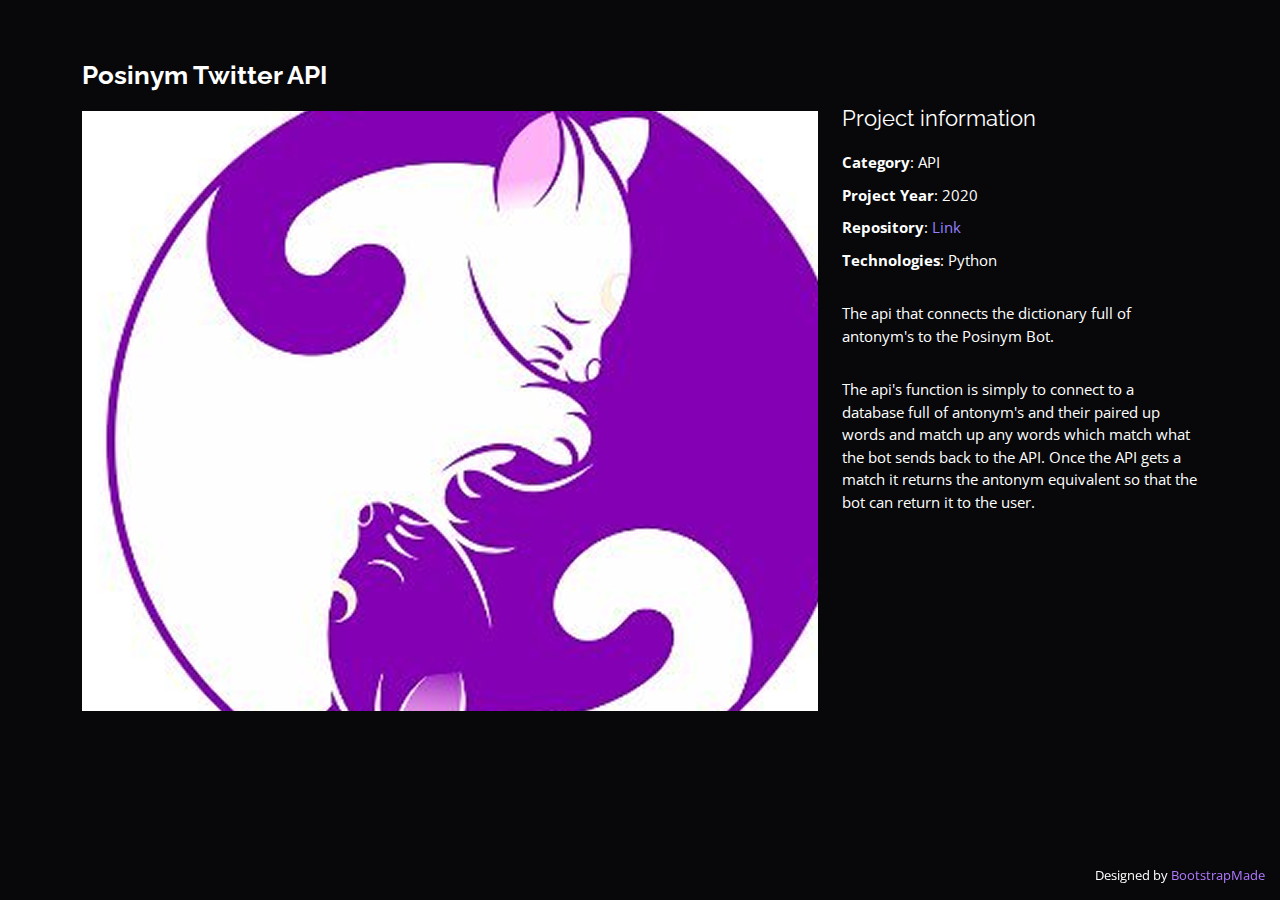
<file: portfolio-posinym-api.html>
<!DOCTYPE html>
<html lang="en">

<head>
  <meta charset="utf-8">
  <meta content="width=device-width, initial-scale=1.0" name="viewport">

  <title>Posinym API</title>
  <meta content="" name="description">
  <meta content="" name="keywords">

  <!-- Favicons -->
  <link href="assets/img/favicon.png" rel="icon">
  <link href="assets/img/apple-touch-icon.png" rel="apple-touch-icon">

  <!-- Google Fonts -->
  <link href="https://fonts.googleapis.com/css?family=Open+Sans:300,300i,400,400i,600,600i,700,700i|Raleway:300,300i,400,400i,500,500i,600,600i,700,700i|Poppins:300,300i,400,400i,500,500i,600,600i,700,700i" rel="stylesheet">

  <!-- Vendor CSS Files -->
  <link href="assets/vendor/bootstrap/css/bootstrap.min.css" rel="stylesheet">
  <link href="assets/vendor/bootstrap-icons/bootstrap-icons.css" rel="stylesheet">
  <link href="assets/vendor/boxicons/css/boxicons.min.css" rel="stylesheet">
  <link href="assets/vendor/glightbox/css/glightbox.min.css" rel="stylesheet">
  <link href="assets/vendor/remixicon/remixicon.css" rel="stylesheet">
  <link href="assets/vendor/swiper/swiper-bundle.min.css" rel="stylesheet">

  <!-- Template Main CSS File -->
  <link href="assets/css/style.css" rel="stylesheet">

  <!-- =======================================================
  * Template Name: Personal - v4.7.0
  * Template URL: https://bootstrapmade.com/personal-free-resume-bootstrap-template/
  * Author: BootstrapMade.com
  * License: https://bootstrapmade.com/license/
  ======================================================== -->
</head>

<body>

  <main id="main">

    <!-- ======= Portfolio Details ======= -->
    <div id="portfolio-details" class="portfolio-details">
      <div class="container">

        <div class="row">

          <div class="col-lg-8">
            <h2 class="portfolio-title">Posinym Twitter API</h2>

            <div class="portfolio-details-slider swiper">
              <div class="swiper-wrapper align-items-center">

                <div class="swiper-slide">
                  <img src="assets/img/portfolio/Posinym.jpg" alt="">
                </div>

              </div>
              <div class="swiper-pagination"></div>
            </div>

          </div>

          <div class="col-lg-4 portfolio-info">
            <h3>Project information</h3>
            <ul>
              <li><strong>Category</strong>: API</li>
              <li><strong>Project Year</strong>: 2020</li>
              <li><strong>Repository</strong>: <a href="https://github.com/Mbrookesy/Posinym-Dictionary-Api"> Link</a></li>
              <li><strong>Technologies</strong>: Python</li>
            </ul>

            <p>
              The api that connects the dictionary full of antonym's to the Posinym Bot.
            </p>
            <p>
              The api's function is simply to connect to a database full of antonym's and their paired up words and match up any words which match what the bot sends back to the API. Once the API gets a match it returns the antonym equivalent so that the bot can return it to the user.
            </p>
          </div>

        </div>

      </div>
    </div><!-- End Portfolio Details -->

  </main><!-- End #main -->

  <div class="credits">
    <!-- All the links in the footer should remain intact. -->
    <!-- You can delete the links only if you purchased the pro version. -->
    <!-- Licensing information: https://bootstrapmade.com/license/ -->
    <!-- Purchase the pro version with working PHP/AJAX contact form: https://bootstrapmade.com/personal-free-resume-bootstrap-template/ -->
    Designed by <a href="https://bootstrapmade.com/">BootstrapMade</a>
  </div>

  <!-- Vendor JS Files -->
  <script src="assets/vendor/purecounter/purecounter.js"></script>
  <script src="assets/vendor/bootstrap/js/bootstrap.bundle.min.js"></script>
  <script src="assets/vendor/glightbox/js/glightbox.min.js"></script>
  <script src="assets/vendor/isotope-layout/isotope.pkgd.min.js"></script>
  <script src="assets/vendor/swiper/swiper-bundle.min.js"></script>
  <script src="assets/vendor/waypoints/noframework.waypoints.js"></script>
  <script src="assets/vendor/php-email-form/validate.js"></script>

  <!-- Template Main JS File -->
  <script src="assets/js/main.js"></script>

</body>

</html>
</file>
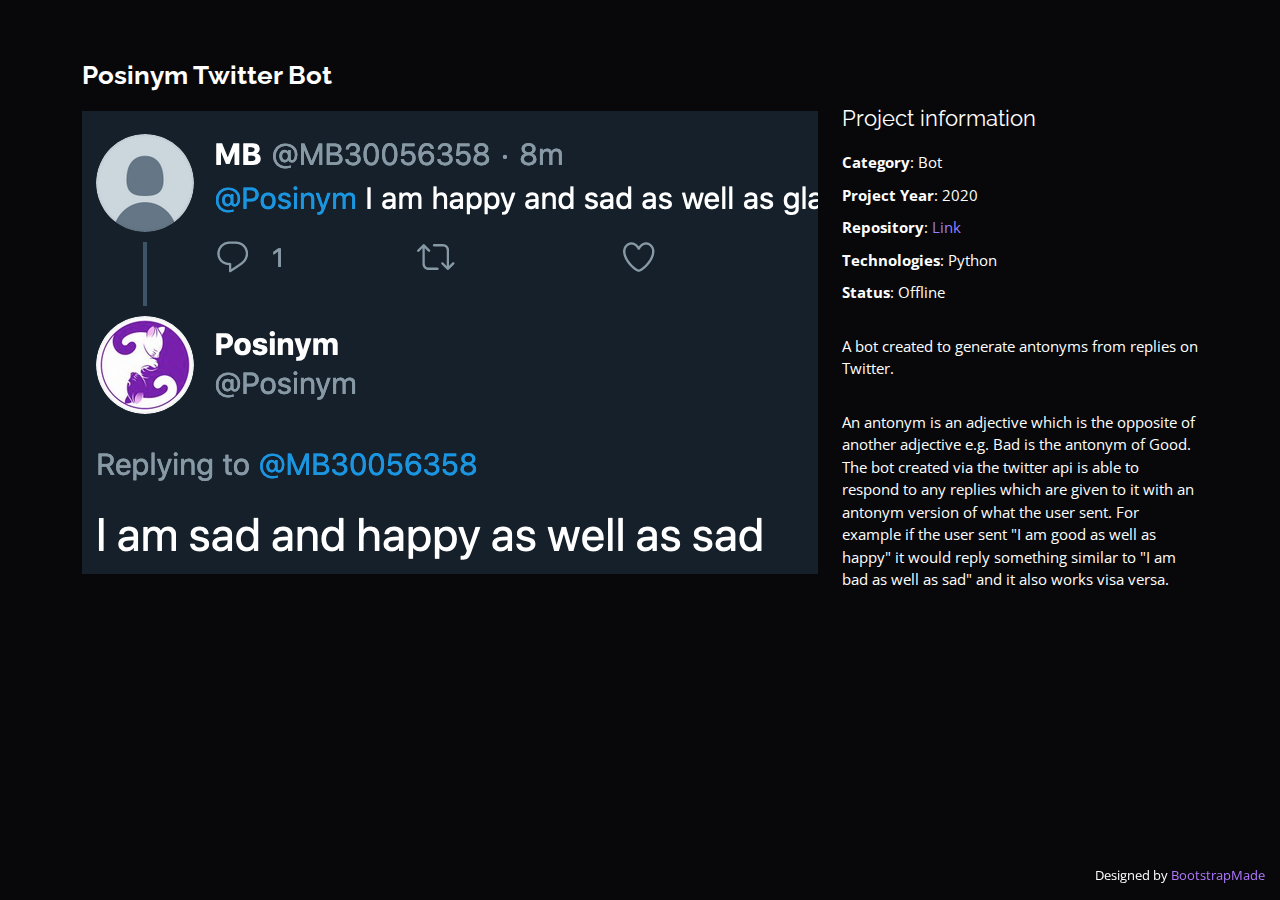
<file: portfolio-posinym.html>
<!DOCTYPE html>
<html lang="en">

<head>
  <meta charset="utf-8">
  <meta content="width=device-width, initial-scale=1.0" name="viewport">

  <title>Posinym</title>
  <meta content="" name="description">
  <meta content="" name="keywords">

  <!-- Favicons -->
  <link href="assets/img/favicon.png" rel="icon">
  <link href="assets/img/apple-touch-icon.png" rel="apple-touch-icon">

  <!-- Google Fonts -->
  <link href="https://fonts.googleapis.com/css?family=Open+Sans:300,300i,400,400i,600,600i,700,700i|Raleway:300,300i,400,400i,500,500i,600,600i,700,700i|Poppins:300,300i,400,400i,500,500i,600,600i,700,700i" rel="stylesheet">

  <!-- Vendor CSS Files -->
  <link href="assets/vendor/bootstrap/css/bootstrap.min.css" rel="stylesheet">
  <link href="assets/vendor/bootstrap-icons/bootstrap-icons.css" rel="stylesheet">
  <link href="assets/vendor/boxicons/css/boxicons.min.css" rel="stylesheet">
  <link href="assets/vendor/glightbox/css/glightbox.min.css" rel="stylesheet">
  <link href="assets/vendor/remixicon/remixicon.css" rel="stylesheet">
  <link href="assets/vendor/swiper/swiper-bundle.min.css" rel="stylesheet">

  <!-- Template Main CSS File -->
  <link href="assets/css/style.css" rel="stylesheet">

  <!-- =======================================================
  * Template Name: Personal - v4.7.0
  * Template URL: https://bootstrapmade.com/personal-free-resume-bootstrap-template/
  * Author: BootstrapMade.com
  * License: https://bootstrapmade.com/license/
  ======================================================== -->
</head>

<body>

  <main id="main">

    <!-- ======= Portfolio Details ======= -->
    <div id="portfolio-details" class="portfolio-details">
      <div class="container">

        <div class="row">

          <div class="col-lg-8">
            <h2 class="portfolio-title">Posinym Twitter Bot</h2>

            <div class="portfolio-details-slider swiper">
              <div class="swiper-wrapper align-items-center">

                <div class="swiper-slide">
                  <img src="assets/img/portfolio/PosinymScreenDetails.png" alt="">
                </div>

              </div>
              <div class="swiper-pagination"></div>
            </div>

          </div>

          <div class="col-lg-4 portfolio-info">
            <h3>Project information</h3>
            <ul>
              <li><strong>Category</strong>: Bot</li>
              <li><strong>Project Year</strong>: 2020</li>
              <li><strong>Repository</strong>: <a href="https://github.com/Mbrookesy/Posinym"> Link</a></li>
              <li><strong>Technologies</strong>: Python</li>
              <li><strong>Status</strong>: Offline</li>
            </ul>

            <p>
              A bot created to generate antonyms from replies on Twitter.
            </p>
            <p>
              An antonym is an adjective which is the opposite of another adjective e.g. Bad is the antonym of Good. The bot created via the twitter api is able to respond to any replies which are given to it with an antonym version of what the user sent. For example if the user sent "I am good as well as happy" it would reply something similar to "I am bad as well as sad" and it also works visa versa.
            </p>
          </div>

        </div>

      </div>
    </div><!-- End Portfolio Details -->

  </main><!-- End #main -->

  <div class="credits">
    <!-- All the links in the footer should remain intact. -->
    <!-- You can delete the links only if you purchased the pro version. -->
    <!-- Licensing information: https://bootstrapmade.com/license/ -->
    <!-- Purchase the pro version with working PHP/AJAX contact form: https://bootstrapmade.com/personal-free-resume-bootstrap-template/ -->
    Designed by <a href="https://bootstrapmade.com/">BootstrapMade</a>
  </div>

  <!-- Vendor JS Files -->
  <script src="assets/vendor/purecounter/purecounter.js"></script>
  <script src="assets/vendor/bootstrap/js/bootstrap.bundle.min.js"></script>
  <script src="assets/vendor/glightbox/js/glightbox.min.js"></script>
  <script src="assets/vendor/isotope-layout/isotope.pkgd.min.js"></script>
  <script src="assets/vendor/swiper/swiper-bundle.min.js"></script>
  <script src="assets/vendor/waypoints/noframework.waypoints.js"></script>
  <script src="assets/vendor/php-email-form/validate.js"></script>

  <!-- Template Main JS File -->
  <script src="assets/js/main.js"></script>

</body>

</html>
</file>
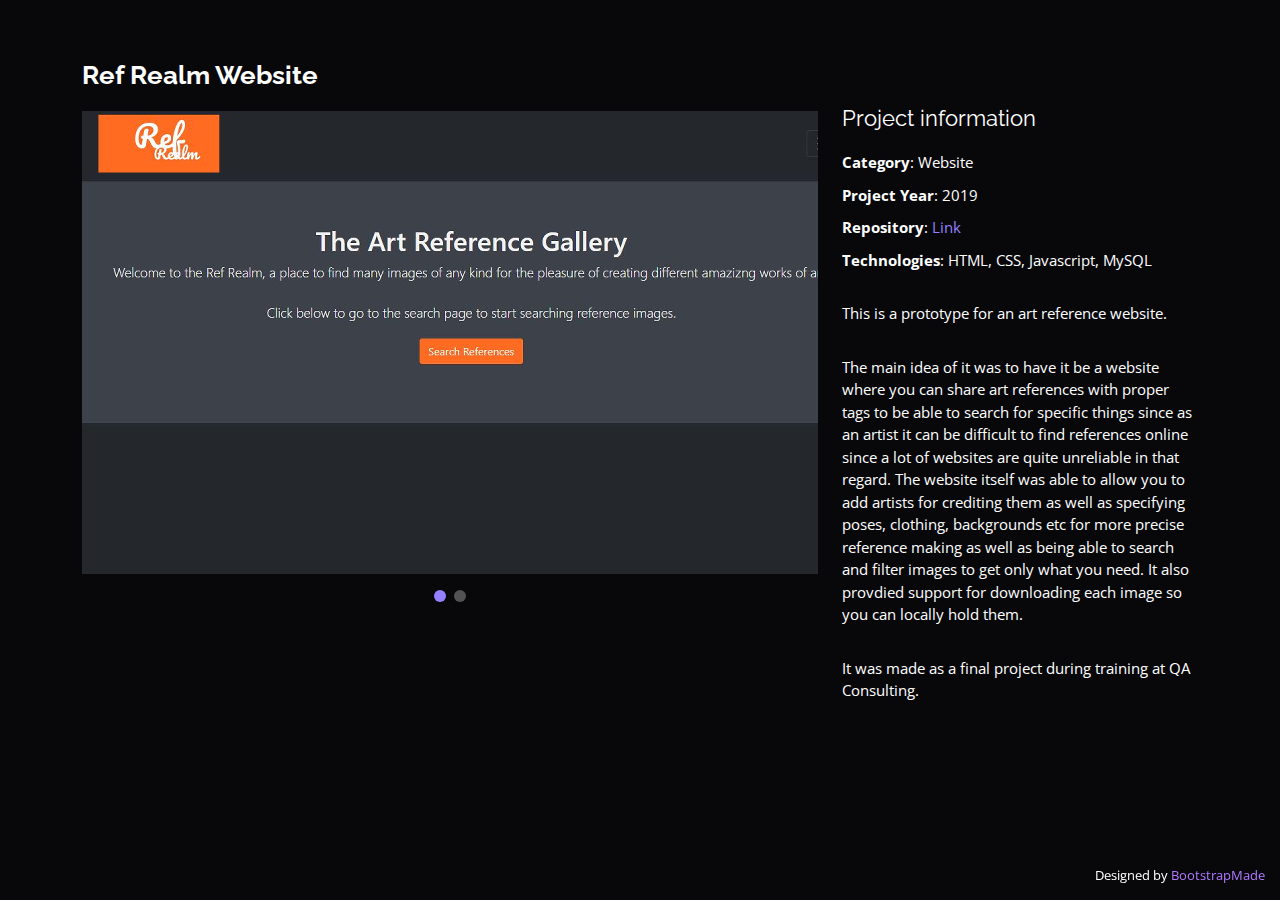
<file: portfolio-ref-realm.html>
<!DOCTYPE html>
<html lang="en">

<head>
  <meta charset="utf-8">
  <meta content="width=device-width, initial-scale=1.0" name="viewport">

  <title>Ref Realm</title>
  <meta content="" name="description">
  <meta content="" name="keywords">

  <!-- Favicons -->
  <link href="assets/img/favicon.png" rel="icon">
  <link href="assets/img/apple-touch-icon.png" rel="apple-touch-icon">

  <!-- Google Fonts -->
  <link href="https://fonts.googleapis.com/css?family=Open+Sans:300,300i,400,400i,600,600i,700,700i|Raleway:300,300i,400,400i,500,500i,600,600i,700,700i|Poppins:300,300i,400,400i,500,500i,600,600i,700,700i" rel="stylesheet">

  <!-- Vendor CSS Files -->
  <link href="assets/vendor/bootstrap/css/bootstrap.min.css" rel="stylesheet">
  <link href="assets/vendor/bootstrap-icons/bootstrap-icons.css" rel="stylesheet">
  <link href="assets/vendor/boxicons/css/boxicons.min.css" rel="stylesheet">
  <link href="assets/vendor/glightbox/css/glightbox.min.css" rel="stylesheet">
  <link href="assets/vendor/remixicon/remixicon.css" rel="stylesheet">
  <link href="assets/vendor/swiper/swiper-bundle.min.css" rel="stylesheet">

  <!-- Template Main CSS File -->
  <link href="assets/css/style.css" rel="stylesheet">

  <!-- =======================================================
  * Template Name: Personal - v4.7.0
  * Template URL: https://bootstrapmade.com/personal-free-resume-bootstrap-template/
  * Author: BootstrapMade.com
  * License: https://bootstrapmade.com/license/
  ======================================================== -->
</head>

<body>

  <main id="main">

    <!-- ======= Portfolio Details ======= -->
    <div id="portfolio-details" class="portfolio-details">
      <div class="container">

        <div class="row">

          <div class="col-lg-8">
            <h2 class="portfolio-title">Ref Realm Website</h2>

            <div class="portfolio-details-slider swiper">
              <div class="swiper-wrapper align-items-center">

                <div class="swiper-slide">
                  <img src="assets/img/portfolio/RefRealmHomepage.JPG" alt="">
                </div>

                <div class="swiper-slide">
                  <img src="assets/img/portfolio/RefRealmUpload.JPG" alt="">
                </div>

              </div>
              <div class="swiper-pagination"></div>
            </div>

          </div>

          <div class="col-lg-4 portfolio-info">
            <h3>Project information</h3>
            <ul>
              <li><strong>Category</strong>: Website</li>
              <li><strong>Project Year</strong>: 2019</li>
              <li><strong>Repository</strong>: <a href="https://github.com/Mbrookesy/Ref-Realm"> Link</a></li>
              <li><strong>Technologies</strong>: HTML, CSS, Javascript, MySQL</li>
            </ul>

            <p>
              This is a prototype for an art reference website. 
            </p>
            <p>
              The main idea of it was to have it be a website where you can share art references with proper tags to be able to search for specific things since as an artist it can be difficult to find references online since a lot of websites are quite unreliable in that regard. The website itself was able to allow you to add artists for crediting them as well as specifying poses, clothing, backgrounds etc for more precise reference making as well as being able to search and filter images to get only what you need. It also provdied support for downloading each image so you can locally hold them.
            </p>
            <p>
              It was made as a final project during training at QA Consulting.
            </p>
          </div>

        </div>

      </div>
    </div><!-- End Portfolio Details -->

  </main><!-- End #main -->

  <div class="credits">
    <!-- All the links in the footer should remain intact. -->
    <!-- You can delete the links only if you purchased the pro version. -->
    <!-- Licensing information: https://bootstrapmade.com/license/ -->
    <!-- Purchase the pro version with working PHP/AJAX contact form: https://bootstrapmade.com/personal-free-resume-bootstrap-template/ -->
    Designed by <a href="https://bootstrapmade.com/">BootstrapMade</a>
  </div>

  <!-- Vendor JS Files -->
  <script src="assets/vendor/purecounter/purecounter.js"></script>
  <script src="assets/vendor/bootstrap/js/bootstrap.bundle.min.js"></script>
  <script src="assets/vendor/glightbox/js/glightbox.min.js"></script>
  <script src="assets/vendor/isotope-layout/isotope.pkgd.min.js"></script>
  <script src="assets/vendor/swiper/swiper-bundle.min.js"></script>
  <script src="assets/vendor/waypoints/noframework.waypoints.js"></script>
  <script src="assets/vendor/php-email-form/validate.js"></script>

  <!-- Template Main JS File -->
  <script src="assets/js/main.js"></script>

</body>

</html>
</file>
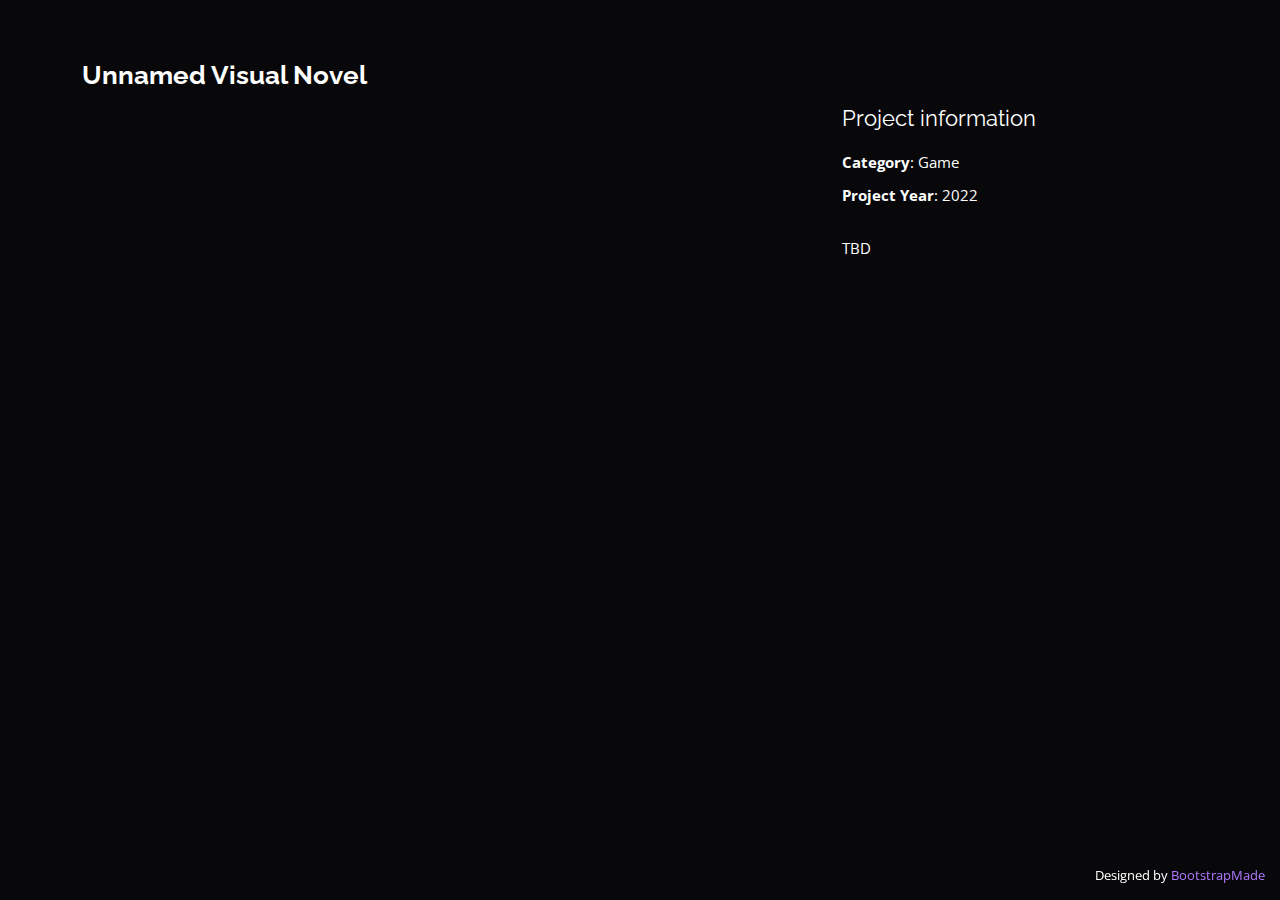
<file: portfolio-vn.html>
<!DOCTYPE html>
<html lang="en">

<head>
  <meta charset="utf-8">
  <meta content="width=device-width, initial-scale=1.0" name="viewport">

  <title>Unnamed VN</title>
  <meta content="" name="description">
  <meta content="" name="keywords">

  <!-- Favicons -->
  <link href="assets/img/favicon.png" rel="icon">
  <link href="assets/img/apple-touch-icon.png" rel="apple-touch-icon">

  <!-- Google Fonts -->
  <link href="https://fonts.googleapis.com/css?family=Open+Sans:300,300i,400,400i,600,600i,700,700i|Raleway:300,300i,400,400i,500,500i,600,600i,700,700i|Poppins:300,300i,400,400i,500,500i,600,600i,700,700i" rel="stylesheet">

  <!-- Vendor CSS Files -->
  <link href="assets/vendor/bootstrap/css/bootstrap.min.css" rel="stylesheet">
  <link href="assets/vendor/bootstrap-icons/bootstrap-icons.css" rel="stylesheet">
  <link href="assets/vendor/boxicons/css/boxicons.min.css" rel="stylesheet">
  <link href="assets/vendor/glightbox/css/glightbox.min.css" rel="stylesheet">
  <link href="assets/vendor/remixicon/remixicon.css" rel="stylesheet">
  <link href="assets/vendor/swiper/swiper-bundle.min.css" rel="stylesheet">

  <!-- Template Main CSS File -->
  <link href="assets/css/style.css" rel="stylesheet">

  <!-- =======================================================
  * Template Name: Personal - v4.7.0
  * Template URL: https://bootstrapmade.com/personal-free-resume-bootstrap-template/
  * Author: BootstrapMade.com
  * License: https://bootstrapmade.com/license/
  ======================================================== -->
</head>

<body>

  <main id="main">

    <!-- ======= Portfolio Details ======= -->
    <div id="portfolio-details" class="portfolio-details">
      <div class="container">

        <div class="row">

          <div class="col-lg-8">
            <h2 class="portfolio-title">Unnamed Visual Novel</h2>

            <div class="portfolio-details-slider swiper">
              <div class="swiper-wrapper align-items-center">

              </div>
              <div class="swiper-pagination"></div>
            </div>

          </div>

          <div class="col-lg-4 portfolio-info">
            <h3>Project information</h3>
            <ul>
              <li><strong>Category</strong>: Game</li>
              <li><strong>Project Year</strong>: 2022</li>
            </ul>

            <p>
              TBD
            </p>
          </div>

        </div>

      </div>
    </div><!-- End Portfolio Details -->

  </main><!-- End #main -->

  <div class="credits">
    <!-- All the links in the footer should remain intact. -->
    <!-- You can delete the links only if you purchased the pro version. -->
    <!-- Licensing information: https://bootstrapmade.com/license/ -->
    <!-- Purchase the pro version with working PHP/AJAX contact form: https://bootstrapmade.com/personal-free-resume-bootstrap-template/ -->
    Designed by <a href="https://bootstrapmade.com/">BootstrapMade</a>
  </div>

  <!-- Vendor JS Files -->
  <script src="assets/vendor/purecounter/purecounter.js"></script>
  <script src="assets/vendor/bootstrap/js/bootstrap.bundle.min.js"></script>
  <script src="assets/vendor/glightbox/js/glightbox.min.js"></script>
  <script src="assets/vendor/isotope-layout/isotope.pkgd.min.js"></script>
  <script src="assets/vendor/swiper/swiper-bundle.min.js"></script>
  <script src="assets/vendor/waypoints/noframework.waypoints.js"></script>
  <script src="assets/vendor/php-email-form/validate.js"></script>

  <!-- Template Main JS File -->
  <script src="assets/js/main.js"></script>

</body>

</html>
</file>
<file: assets/css/style.css>
/**
* Template Name: Personal - v4.7.0
* Template URL: https://bootstrapmade.com/personal-free-resume-bootstrap-template/
* Author: BootstrapMade.com
* License: https://bootstrapmade.com/license/
*/

/*--------------------------------------------------------------
# General
--------------------------------------------------------------*/


body {
  font-family: "Open Sans", sans-serif;
  background-color: #040404;
  color: #fff;
  position: relative;
  background: transparent;
}
body::before {
  content: "";
  position: fixed;
  background: rgb(40,42,54);
  background-size: cover;
  left: 0;
  right: 0;
  top: 0;
  height: 100vh;
  z-index: -1;
}
@media (min-width: 1024px) {
  body::before {
    background-attachment: fixed;
  }
}

a {
  color: #9580ff;
  text-decoration: none;
}

a:hover {
  color: #b96fff;
  text-decoration: none;
}

h1, h2, h3, h4, h5, h6 {
  font-family: "Raleway", sans-serif;
}

/*--------------------------------------------------------------
# Header
--------------------------------------------------------------*/
#header {
  transition: ease-in-out 0.3s;
  position: relative;
  height: 100vh;
  display: flex;
  align-items: center;
  z-index: 997;
  overflow-y: auto;
}
#header * {
  transition: ease-in-out 0.3s;
}
#header h1 {
  font-size: 48px;
  margin: 0;
  padding: 0;
  line-height: 1;
  font-weight: 700;
  font-family: "Poppins", sans-serif;
}
#header h1 a, #header h1 a:hover {
  color: #fff;
  line-height: 1;
  display: inline-block;
}
#header h2 {
  font-size: 24px;
  margin-top: 20px;
  color: rgba(255, 255, 255, 0.8);
}
#header h2 span {
  color: #fff;
  border-bottom: 2px solid #9580ff;
  padding-bottom: 6px;
}
#header img {
  padding: 0;
  margin: 0;
}
#header .social-links {
  margin-top: 40px;
  display: flex;
}
#header .social-links a {
  font-size: 16px;
  display: flex;
  justify-content: center;
  align-items: center;
  background: rgba(255, 255, 255, 0.1);
  color: #fff;
  line-height: 1;
  margin-right: 8px;
  border-radius: 50%;
  width: 40px;
  height: 40px;
}
#header .social-links a:hover {
  background: #9580ff;
}
@media (max-width: 992px) {
  #header h1 {
    font-size: 36px;
  }
  #header h2 {
    font-size: 20px;
    line-height: 30px;
  }
  #header .social-links {
    margin-top: 15px;
  }
  #header .container {
    display: flex;
    flex-direction: column;
    align-items: center;
  }
}

/* Header Top */
#header.header-top {
  height: 80px;
  position: fixed;
  left: 0;
  top: 0;
  right: 0;
  background: rgba(0, 0, 0, 0.9);
}
#header.header-top .social-links, #header.header-top h2 {
  display: none;
}
#header.header-top h1 {
  margin-right: auto;
  font-size: 36px;
}
#header.header-top .container {
  display: flex;
  align-items: center;
}
#header.header-top .navbar {
  margin: 0;
}
@media (max-width: 768px) {
  #header.header-top {
    height: 60px;
  }
  #header.header-top h1 {
    font-size: 26px;
  }
}

/*--------------------------------------------------------------
# Navigation Menu
--------------------------------------------------------------*/
/**
* Desktop Navigation 
*/
.navbar {
  padding: 0;
  margin-top: 35px;
}
.navbar ul {
  margin: 0;
  padding: 0;
  display: flex;
  list-style: none;
  align-items: center;
}
.navbar li {
  position: relative;
}
.navbar li + li {
  margin-left: 30px;
}
.navbar a, .navbar a:focus {
  display: flex;
  align-items: center;
  justify-content: space-between;
  padding: 0;
  font-family: "Poppins", sans-serif;
  font-size: 16px;
  font-weight: 400;
  color: rgba(255, 255, 255, 0.7);
  white-space: nowrap;
  transition: 0.3s;
}
.navbar a i, .navbar a:focus i {
  font-size: 12px;
  line-height: 0;
  margin-left: 5px;
}
.navbar a:before {
  content: "";
  position: absolute;
  width: 0;
  height: 2px;
  bottom: -4px;
  left: 0;
  background-color: #9580ff;
  visibility: hidden;
  width: 0px;
  transition: all 0.3s ease-in-out 0s;
}
.navbar a:hover:before, .navbar li:hover > a:before, .navbar .active:before {
  visibility: visible;
  width: 25px;
}
.navbar a:hover, .navbar .active, .navbar .active:focus, .navbar li:hover > a {
  color: #fff;
}

/**
* Mobile Navigation 
*/
.mobile-nav-toggle {
  color: #fff;
  font-size: 28px;
  cursor: pointer;
  display: none;
  line-height: 0;
  transition: 0.5s;
  position: fixed;
  right: 15px;
  top: 15px;
}

@media (max-width: 991px) {
  .mobile-nav-toggle {
    display: block;
  }

  .navbar ul {
    display: none;
  }
}
.navbar-mobile {
  position: fixed;
  overflow: hidden;
  top: 0;
  right: 0;
  left: 0;
  bottom: 0;
  background: rgba(0, 0, 0, 0.9);
  transition: 0.3s;
  z-index: 999;
  margin-top: 0;
}
.navbar-mobile .mobile-nav-toggle {
  position: absolute;
  top: 15px;
  right: 15px;
}
.navbar-mobile ul {
  display: block;
  position: absolute;
  top: 55px;
  right: 15px;
  bottom: 45px;
  left: 15px;
  padding: 10px 0;
  overflow-y: auto;
  transition: 0.3s;
  border: 2px solid rgba(255, 255, 255, 0.2);
}
.navbar-mobile li {
  padding: 12px 20px;
}
.navbar-mobile li + li {
  margin: 0;
}
.navbar-mobile a, .navbar-mobile a:focus {
  font-size: 16px;
  position: relative;
}

/*--------------------------------------------------------------
# Sections General
--------------------------------------------------------------*/
section {
  overflow: hidden;
  position: absolute;
  width: 100%;
  top: 140px;
  bottom: 100%;
  opacity: 0;
  transition: ease-in-out 0.4s;
  z-index: 2;
}
section.section-show {
  top: 100px;
  bottom: auto;
  opacity: 1;
  padding-bottom: 45px;
}
section .container {
  background: rgba(0, 0, 0, 0.9);
  padding: 30px;
}
@media (max-width: 768px) {
  section {
    top: 120px;
  }
  section.section-show {
    top: 80px;
  }
}

.section-title h2 {
  font-size: 14px;
  font-weight: 500;
  padding: 0;
  line-height: 1px;
  margin: 0 0 20px 0;
  letter-spacing: 2px;
  text-transform: uppercase;
  color: #aaaaaa;
  font-family: "Poppins", sans-serif;
}
.section-title h2::after {
  content: "";
  width: 120px;
  height: 1px;
  display: inline-block;
  background: #a997ff;
  margin: 4px 10px;
}
.section-title p {
  margin: 0;
  margin: -15px 0 15px 0;
  font-size: 36px;
  font-weight: 700;
  text-transform: uppercase;
  font-family: "Poppins", sans-serif;
  color: #fff;
}

/*--------------------------------------------------------------
# About
--------------------------------------------------------------*/
.about-me .content h3 {
  font-weight: 700;
  font-size: 26px;
  color: #9580ff;
}
.about-me .content ul {
  list-style: none;
  padding: 0;
}
.about-me .content ul li {
  margin-bottom: 20px;
  display: flex;
  align-items: center;
}
.about-me .content ul strong {
  margin-right: 10px;
}
.about-me .content ul i {
  font-size: 16px;
  margin-right: 5px;
  color: #9580ff;
  line-height: 0;
}
.about-me .content p:last-child {
  margin-bottom: 0;
}

/*--------------------------------------------------------------
# Counts
--------------------------------------------------------------*/
.counts {
  padding: 70px 0 60px;
}
.counts .count-box {
  padding: 30px 30px 25px 30px;
  width: 100%;
  position: relative;
  text-align: center;
  background: rgba(255, 255, 255, 0.08);
}
.counts .count-box i {
  position: absolute;
  top: -25px;
  left: 50%;
  transform: translateX(-50%);
  font-size: 24px;
  background: rgba(255, 255, 255, 0.1);
  padding: 12px;
  color: #9580ff;
  border-radius: 50px;
  line-height: 0;
}
.counts .count-box span {
  font-size: 36px;
  display: block;
  font-weight: 600;
  color: #fff;
}
.counts .count-box p {
  padding: 0;
  margin: 0;
  font-family: "Raleway", sans-serif;
  font-size: 14px;
}

/*--------------------------------------------------------------
# Skills
--------------------------------------------------------------*/
.skills .progress {
  height: 60px;
  display: block;
  background: none;
  border-radius: 0;
}
.skills .progress .skill {
  padding: 10px 0;
  margin: 0;
  text-transform: uppercase;
  display: block;
  font-weight: 600;
  font-family: "Poppins", sans-serif;
  color: #fff;
}
.skills .progress .skill .val {
  float: right;
  font-style: normal;
}
.skills .progress-bar-wrap {
  background: rgba(255, 255, 255, 0.2);
}
.skills .progress-bar {
  width: 1px;
  height: 10px;
  transition: 0.9s;
  background-color: #9580ff;
}

/*--------------------------------------------------------------
# Interests
--------------------------------------------------------------*/
.interests .icon-box {
  display: flex;
  align-items: center;
  padding: 20px;
  background: rgba(255, 255, 255, 0.08);
  transition: ease-in-out 0.3s;
}
.interests .icon-box i {
  font-size: 32px;
  padding-right: 10px;
  line-height: 1;
}
.interests .icon-box h3 {
  font-weight: 700;
  margin: 0;
  padding: 0;
  line-height: 1;
  font-size: 16px;
  color: #fff;
}
.interests .icon-box:hover {
  background: rgba(255, 255, 255, 0.12);
}

/*--------------------------------------------------------------
# Testimonials
--------------------------------------------------------------*/
.testimonials .testimonials-carousel, .testimonials .testimonials-slider {
  overflow: hidden;
}
.testimonials .testimonial-item {
  box-sizing: content-box;
  min-height: 320px;
}
.testimonials .testimonial-item .testimonial-img {
  width: 90px;
  border-radius: 50%;
  margin: -40px 0 0 40px;
  position: relative;
  z-index: 2;
  border: 6px solid rgba(255, 255, 255, 0.12);
}
.testimonials .testimonial-item h3 {
  font-size: 18px;
  font-weight: bold;
  margin: 10px 0 5px 45px;
  color: #fff;
}
.testimonials .testimonial-item h4 {
  font-size: 14px;
  color: #999;
  margin: 0 0 0 45px;
}
.testimonials .testimonial-item .quote-icon-left, .testimonials .testimonial-item .quote-icon-right {
  color: rgba(255, 255, 255, 0.25);
  font-size: 26px;
}
.testimonials .testimonial-item .quote-icon-left {
  display: inline-block;
  left: -5px;
  position: relative;
}
.testimonials .testimonial-item .quote-icon-right {
  display: inline-block;
  right: -5px;
  position: relative;
  top: 10px;
}
.testimonials .testimonial-item p {
  font-style: italic;
  margin: 0 15px 0 15px;
  padding: 20px 20px 60px 20px;
  background: rgba(255, 255, 255, 0.1);
  position: relative;
  border-radius: 6px;
  position: relative;
  z-index: 1;
}
.testimonials .swiper-pagination {
  margin-top: 20px;
  position: relative;
}
.testimonials .swiper-pagination .swiper-pagination-bullet {
  width: 12px;
  height: 12px;
  opacity: 1;
  background-color: rgba(255, 255, 255, 0.3);
}
.testimonials .swiper-pagination .swiper-pagination-bullet-active {
  background-color: #9580ff;
}

/*--------------------------------------------------------------
# Resume
--------------------------------------------------------------*/
.resume .resume-title {
  font-size: 26px;
  font-weight: 700;
  margin-top: 20px;
  margin-bottom: 20px;
  color: #fff;
}
.resume .resume-item {
  padding: 0 0 20px 20px;
  margin-top: -2px;
  border-left: 2px solid rgba(255, 255, 255, 0.2);
  position: relative;
}
.resume .resume-item h4 {
  line-height: 18px;
  font-size: 18px;
  font-weight: 600;
  text-transform: uppercase;
  font-family: "Poppins", sans-serif;
  color: #9580ff;
  margin-bottom: 10px;
}
.resume .resume-item h5 {
  font-size: 16px;
  background: rgba(255, 255, 255, 0.15);
  padding: 5px 15px;
  display: inline-block;
  font-weight: 600;
  margin-bottom: 10px;
}
.resume .resume-item ul {
  padding-left: 20px;
}
.resume .resume-item ul li {
  padding-bottom: 10px;
}
.resume .resume-item:last-child {
  padding-bottom: 0;
}
.resume .resume-item::before {
  content: "";
  position: absolute;
  width: 16px;
  height: 16px;
  border-radius: 50px;
  left: -9px;
  top: 0;
  background: #9580ff;
  border: 2px solid #9580ff;
}

/*--------------------------------------------------------------
# Services
--------------------------------------------------------------*/
.services .icon-box {
  text-align: center;
  background: rgba(204, 204, 204, 0.1);
  padding: 80px 20px;
  transition: all ease-in-out 0.3s;
}
.services .icon-box .icon {
  margin: 0 auto;
  width: 64px;
  height: 64px;
  background: #9580ff;
  border-radius: 5px;
  transition: all 0.3s ease-out 0s;
  display: flex;
  align-items: center;
  justify-content: center;
  margin-bottom: 20px;
  transform-style: preserve-3d;
}
.services .icon-box .icon i {
  color: #fff;
  font-size: 28px;
}
.services .icon-box .icon::before {
  position: absolute;
  content: "";
  left: -8px;
  top: -8px;
  height: 100%;
  width: 100%;
  background: rgba(255, 255, 255, 0.15);
  border-radius: 5px;
  transition: all 0.3s ease-out 0s;
  transform: translateZ(-1px);
}
.services .icon-box h4 {
  font-weight: 700;
  margin-bottom: 15px;
  font-size: 24px;
}
.services .icon-box h4 a {
  color: #fff;
}
.services .icon-box p {
  line-height: 24px;
  font-size: 14px;
  margin-bottom: 0;
}
.services .icon-box:hover {
  background: #9580ff;
  border-color: #9580ff;
}
.services .icon-box:hover .icon {
  background: #fff;
}
.services .icon-box:hover .icon i {
  color: #9580ff;
}
.services .icon-box:hover .icon::before {
  background: #a860eb;
}
.services .icon-box:hover h4 a, .services .icon-box:hover p {
  color: #fff;
}

/*--------------------------------------------------------------
# Portfolio
--------------------------------------------------------------*/
.portfolio .portfolio-item {
  margin-bottom: 30px;
}
.portfolio #portfolio-flters {
  padding: 0;
  margin: 0 auto 15px auto;
  list-style: none;
  text-align: center;
  border-radius: 50px;
  padding: 2px 15px;
}
.portfolio #portfolio-flters li {
  cursor: pointer;
  display: inline-block;
  padding: 8px 16px 10px 16px;
  font-size: 14px;
  font-weight: 600;
  line-height: 1;
  text-transform: uppercase;
  color: #fff;
  background: rgba(255, 255, 255, 0.1);
  margin: 0 3px 10px 3px;
  transition: all 0.3s ease-in-out;
  border-radius: 4px;
}
.portfolio #portfolio-flters li:hover, .portfolio #portfolio-flters li.filter-active {
  background: #9580ff;
}
.portfolio #portfolio-flters li:last-child {
  margin-right: 0;
}
.portfolio .portfolio-wrap {
  transition: 0.3s;
  position: relative;
  overflow: hidden;
  z-index: 1;
  background: rgba(0, 0, 0, 0.6);
}
.portfolio .portfolio-wrap::before {
  content: "";
  background: rgba(0, 0, 0, 0.6);
  position: absolute;
  left: 30px;
  right: 30px;
  top: 30px;
  bottom: 30px;
  transition: all ease-in-out 0.3s;
  z-index: 2;
  opacity: 0;
}
.portfolio .portfolio-wrap .portfolio-info {
  opacity: 0;
  position: absolute;
  top: 0;
  left: 0;
  right: 0;
  bottom: 0;
  text-align: center;
  z-index: 3;
  transition: all ease-in-out 0.3s;
  display: flex;
  flex-direction: column;
  justify-content: center;
  align-items: center;
}
.portfolio .portfolio-wrap .portfolio-info::before {
  display: block;
  content: "";
  width: 48px;
  height: 48px;
  position: absolute;
  top: 35px;
  left: 35px;
  border-top: 3px solid #fff;
  border-left: 3px solid #fff;
  transition: all 0.5s ease 0s;
  z-index: 9994;
}
.portfolio .portfolio-wrap .portfolio-info::after {
  display: block;
  content: "";
  width: 48px;
  height: 48px;
  position: absolute;
  bottom: 35px;
  right: 35px;
  border-bottom: 3px solid #fff;
  border-right: 3px solid #fff;
  transition: all 0.5s ease 0s;
  z-index: 9994;
}
.portfolio .portfolio-wrap .portfolio-info h4 {
  font-size: 20px;
  color: #fff;
  font-weight: 600;
}
.portfolio .portfolio-wrap .portfolio-info p {
  color: #ffffff;
  font-size: 14px;
  text-transform: uppercase;
  padding: 0;
  margin: 0;
}
.portfolio .portfolio-wrap .portfolio-links {
  text-align: center;
  z-index: 4;
}
.portfolio .portfolio-wrap .portfolio-links a {
  color: #fff;
  margin: 0 2px;
  font-size: 28px;
  display: inline-block;
  transition: 0.3s;
}
.portfolio .portfolio-wrap .portfolio-links a:hover {
  color: #a997ff;
}
.portfolio .portfolio-wrap:hover::before {
  top: 0;
  left: 0;
  right: 0;
  bottom: 0;
  opacity: 1;
}
.portfolio .portfolio-wrap:hover .portfolio-info {
  opacity: 1;
}
.portfolio .portfolio-wrap:hover .portfolio-info::before {
  top: 15px;
  left: 15px;
}
.portfolio .portfolio-wrap:hover .portfolio-info::after {
  bottom: 15px;
  right: 15px;
}

/*--------------------------------------------------------------
# Portfolio Details
--------------------------------------------------------------*/
.portfolio-details {
  padding-top: 40px;
  background: rgba(0, 0, 0, 0.8);
  position: fixed;
  left: 0;
  right: 0;
  top: 0;
  bottom: 0;
  overflow-y: auto;
}
.portfolio-details .container {
  padding-top: 20px;
  padding-bottom: 40px;
}
.portfolio-details .portfolio-title {
  font-size: 26px;
  font-weight: 700;
  margin-bottom: 20px;
}
.portfolio-details .portfolio-info {
  padding-top: 45px;
}
.portfolio-details .portfolio-info h3 {
  font-size: 22px;
  font-weight: 400;
  margin-bottom: 20px;
}
.portfolio-details .portfolio-info ul {
  list-style: none;
  padding: 0;
  font-size: 15px;
}
.portfolio-details .portfolio-info ul li + li {
  margin-top: 10px;
}
.portfolio-details .portfolio-info p {
  font-size: 15px;
  padding: 15px 0 0 0;
}
@media (max-width: 992px) {
  .portfolio-details .portfolio-info {
    padding-top: 20px;
  }
}
.portfolio-details .swiper-pagination {
  margin-top: 20px;
  position: relative;
}
.portfolio-details .swiper-pagination .swiper-pagination-bullet {
  width: 12px;
  height: 12px;
  opacity: 1;
  background-color: rgba(255, 255, 255, 0.3);
}
.portfolio-details .swiper-pagination .swiper-pagination-bullet-active {
  background-color: #9580ff;
}

/*--------------------------------------------------------------
# Contact
--------------------------------------------------------------*/
.contact .info-box {
  color: #444444;
  padding: 20px;
  width: 100%;
  background: rgba(255, 255, 255, 0.08);
}
.contact .info-box i.bx {
  font-size: 24px;
  color: #9580ff;
  border-radius: 50%;
  padding: 14px;
  float: left;
  background: rgba(255, 255, 255, 0.1);
}
.contact .info-box h3 {
  font-size: 20px;
  color: rgba(255, 255, 255, 0.5);
  font-weight: 700;
  margin: 10px 0 8px 68px;
}
.contact .info-box p {
  padding: 0;
  color: #fff;
  line-height: 24px;
  font-size: 14px;
  margin: 0 0 0 68px;
}
.contact .info-box .social-links {
  margin: 5px 0 0 68px;
  display: flex;
}
.contact .info-box .social-links a {
  font-size: 18px;
  display: inline-block;
  color: #fff;
  line-height: 1;
  margin-right: 12px;
  transition: 0.3s;
}
.contact .info-box .social-links a:hover {
  color: #9580ff;
}
.contact .php-email-form {
  padding: 30px;
  background: rgba(255, 255, 255, 0.08);
}
.contact .php-email-form .error-message {
  display: none;
  background: rgba(255, 255, 255, 0.08);
  background: #ed3c0d;
  text-align: left;
  padding: 15px;
  font-weight: 600;
}
.contact .php-email-form .error-message br + br {
  margin-top: 25px;
}
.contact .php-email-form .sent-message {
  display: none;
  background: rgba(255, 255, 255, 0.08);
  background: #9580ff;
  text-align: center;
  padding: 15px;
  font-weight: 600;
}
.contact .php-email-form .loading {
  display: none;
  background: rgba(255, 255, 255, 0.08);
  text-align: center;
  padding: 15px;
}
.contact .php-email-form .loading:before {
  content: "";
  display: inline-block;
  border-radius: 50%;
  width: 24px;
  height: 24px;
  margin: 0 10px -6px 0;
  border: 3px solid #9580ff;
  border-top-color: #eee;
  -webkit-animation: animate-loading 1s linear infinite;
  animation: animate-loading 1s linear infinite;
}
.contact .php-email-form input, .contact .php-email-form textarea {
  border-radius: 0;
  box-shadow: none;
  font-size: 14px;
  background: rgba(255, 255, 255, 0.08);
  border: 0;
  transition: 0.3s;
  color: #fff;
}
.contact .php-email-form input:focus, .contact .php-email-form textarea:focus {
  background-color: rgba(255, 255, 255, 0.11);
}
.contact .php-email-form input::-moz-placeholder, .contact .php-email-form textarea::-moz-placeholder {
  color: rgba(255, 255, 255, 0.3);
  opacity: 1;
}
.contact .php-email-form input::placeholder, .contact .php-email-form textarea::placeholder {
  color: rgba(255, 255, 255, 0.3);
  opacity: 1;
}
.contact .php-email-form input {
  padding: 10px 15px;
}
.contact .php-email-form textarea {
  padding: 12px 15px;
}
.contact .php-email-form button[type=submit] {
  background: #9580ff;
  border: 0;
  padding: 10px 30px;
  color: #fff;
  transition: 0.4s;
  border-radius: 4px;
}
.contact .php-email-form button[type=submit]:hover {
  background: #a997ff;
}
@-webkit-keyframes animate-loading {
  0% {
    transform: rotate(0deg);
  }
  100% {
    transform: rotate(360deg);
  }
}
@keyframes animate-loading {
  0% {
    transform: rotate(0deg);
  }
  100% {
    transform: rotate(360deg);
  }
}

/*--------------------------------------------------------------
# Credits
--------------------------------------------------------------*/
.credits {
  position: fixed;
  right: 0;
  left: 0;
  bottom: 0;
  padding: 15px;
  text-align: right;
  font-size: 13px;
  color: #fff;
  z-index: 999999;
}
@media (max-width: 992px) {
  .credits {
    text-align: center;
    padding: 10px;
    background: rgba(0, 0, 0, 0.8);
  }
}
.credits a {
  color: #b179ff;
  transition: 0.3s;
}
.credits a:hover {
  color: #fff;
}
</file>
